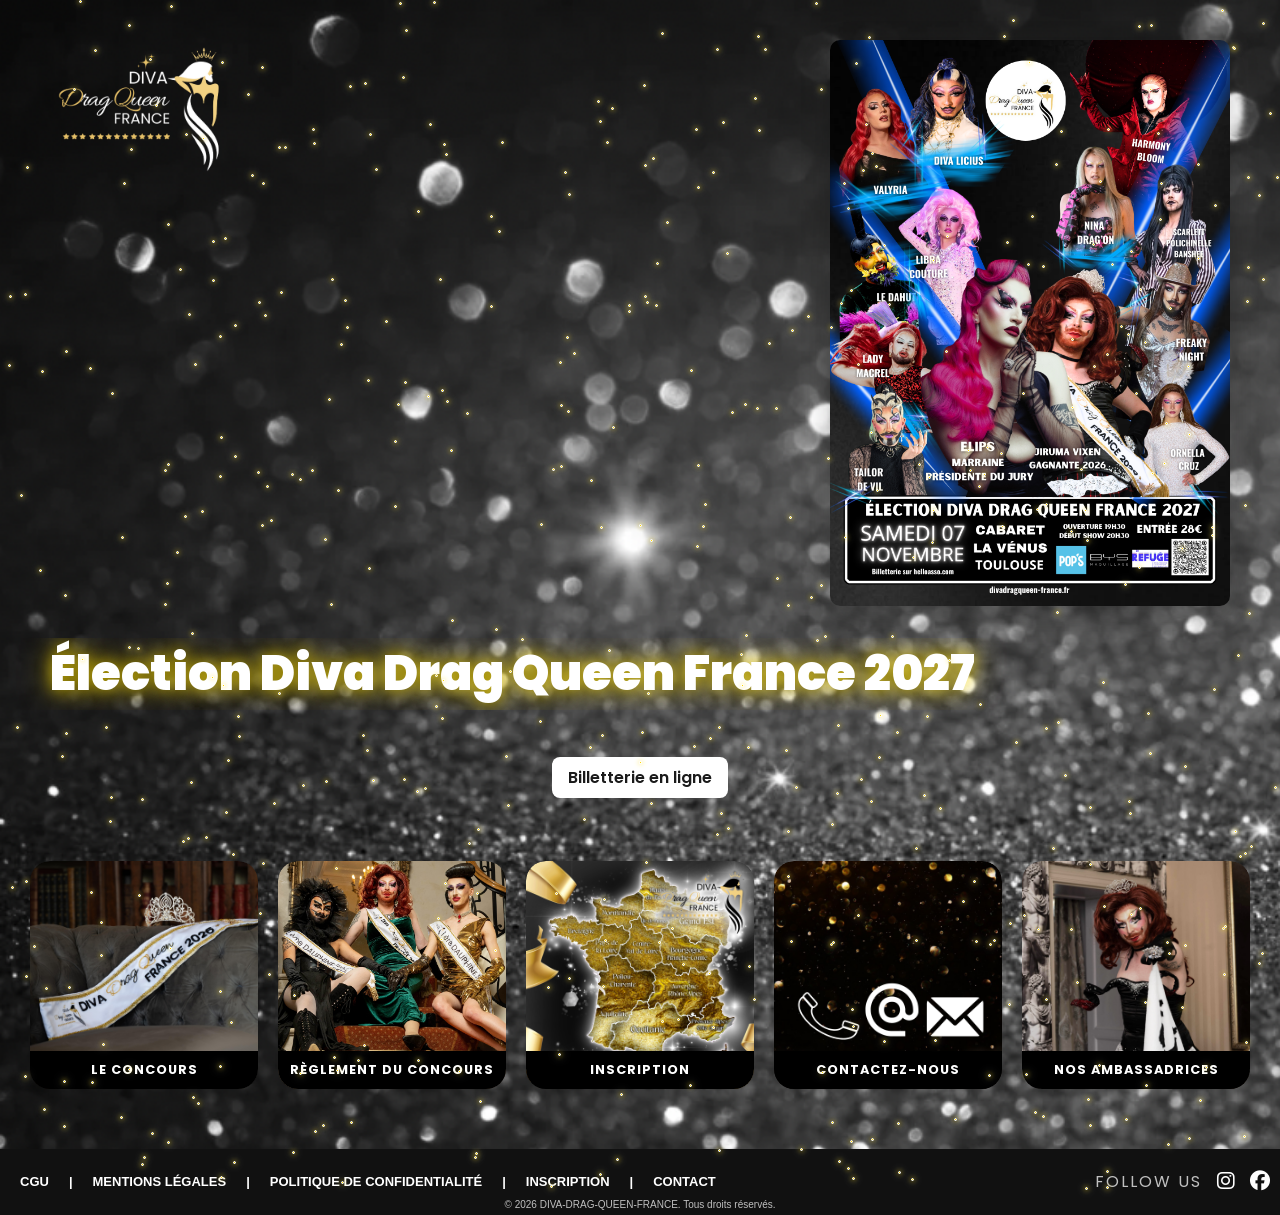
<file: index.html>
<!DOCTYPE html>
<html lang="fr">

<head>
    <meta charset="UTF-8">
    <meta name="viewport" content="width=device-width, initial-scale=1.0">
    <title>DIVA DRAG QUEEN FRANCE | Concours, Inscription, Contact...</title>
    <link rel="shortcut icon" type="image/png" href="./srv/logo/1.png" />
    <link href="https://fonts.googleapis.com/css2?family=Allura&display=swap" rel="stylesheet">
    <link href="https://fonts.googleapis.com/css2?family=Poppins:ital,wght@0,800;1,800&display=swap" rel="stylesheet">
    <link rel="stylesheet" href="./style.css">
    <link rel="stylesheet" href="https://cdnjs.cloudflare.com/ajax/libs/font-awesome/6.5.1/css/all.min.css">
</head>


<body>
    <!--
 b.             8          .8.              ,o888888o.        ,o888888o.               8 888888888o.      8 8888888888   `8.`888b           ,8'
888o.          8         .888.            8888     `88.   . 8888     `88.             8 8888    `^888.   8 8888          `8.`888b         ,8'
Y88888o.       8        :88888.        ,8 8888       `8. ,8 8888       `8b            8 8888        `88. 8 8888           `8.`888b       ,8'
.`Y888888o.    8       . `88888.       88 8888           88 8888        `8b           8 8888         `88 8 8888            `8.`888b     ,8'
8o. `Y888888o. 8      .8. `88888.      88 8888           88 8888         88           8 8888          88 8 888888888888     `8.`888b   ,8'
8`Y8o. `Y88888o8     .8`8. `88888.     88 8888           88 8888         88           8 8888          88 8 8888              `8.`888b ,8'
8   `Y8o. `Y8888    .8' `8. `88888.    88 8888           88 8888        ,8P           8 8888         ,88 8 8888               `8.`888b8'
8      `Y8o. `Y8   .8'   `8. `88888.   `8 8888       .8' `8 8888       ,8P            8 8888        ,88' 8 8888                `8.`888'
8         `Y8o.`  .888888888. `88888.     8888     ,88'   ` 8888     ,88'             8 8888    ,o88P'   8 8888                 `8.`8'
8            `Yo .8'       `8. `88888.     `8888888P'        `8888888P'               8 888888888P'      8 888888888888          `8.`

                                                                 Powered by 🅽🅰🅲🅾 🅳🅴🆅 ✨
-->
    <div class="background" id="bg-effect">
        <div class="home-logo">
            <img id="home-logo-01" src="./srv/logo/11.png" alt="diva-drag-queen-france">
            <div class="link-affiche official-poster-wrapper">
                <img id="home-affiche" class="home-affiche-image"
                    src="./srv/affiche-diva-drag-queen-france-2027.png"
                    alt="Affiche officielle de l'Élection Diva Drag Queen France 2027">
            </div>
        </div>
        <h1>Élection Diva Drag Queen France 2027</h1>
        <div class="home-event-details">
            <!-- <p>Samedi 7 novembre 2026 · Cabaret La Vénus, Toulouse</p>
            <p>Ouverture : 19h30 · Début du show : 20h30 · Tarif : 20 €</p> -->
            <a class="billet-bouton"
                href="https://www.helloasso.com/associations/diva-drag-queen-france/evenements/election-diva-drag-queen-france-2017"
                target="_blank" rel="noopener noreferrer">Billetterie en ligne</a>
        </div>
        <div class="menu">

            <div class="sub-menu-01" data-text="LE CONCOURS">
                <a href="./pages/elections.html">
                    <img src="./srv/m-elections-2.jpg" alt="">
                </a>
            </div>
            <div class="sub-menu-01" data-text="RÈGLEMENT DU CONCOURS">
                <a href="./pages/coucours.html">
                    <img src="./srv/m-concours-2.jpg" alt="">
                </a>
            </div>
            <div class="sub-menu-01" data-text="INSCRIPTION">
                <a href="./pages/inscriptions.html">
                    <img src="./srv/m-inscription-2.jpeg" alt="">
                </a>
            </div>
            <div class="sub-menu-01" data-text="CONTACTEZ-NOUS">
                <a href="./pages/contact.html">
                    <img src="./srv/m-contact-2.png" alt="">
                </a>
            </div>
            <div class="sub-menu-01" data-text="NOS AMBASSADRICES">
                <a href="./pages/ambassadrices.html">
                    <img src="./srv/m-ambassadrices-2.jpg" alt="">
                </a>
            </div>
        </div>
        <footer>
            <div class="footer-container">
                <div class="footer-links">
                    <a href="./pages/infos.html#cgu" class="footer-link">CGU</a>
                    <div class="responsive-footer">|</div>
                    <a href="./pages/infos.html#mentions-legales" class="footer-link">MENTIONS LÉGALES</a>
                    <div class="responsive-footer">|</div>
                    <a href="./pages/infos.html#politique-confidentialite" class="footer-link">POLITIQUE DE
                        CONFIDENTIALITÉ</a>
                    <div class="responsive-footer">|</div>
                    <a href="./pages/inscriptions.html" class="footer-link">INSCRIPTION</a>
                    <div class="responsive-footer">|</div>
                    <a href="./pages/contact.html" class="footer-link">CONTACT</a>
                </div>
                <div class="footer-social">
                    <span class="follow-us">FOLLOW US</span>
                    <a href="https://www.instagram.com/divadragqueenfranceofficiel?igsh=b3A2aWt0Zmlwb2pk" target="blank"
                        class="social-icon"><i class="fab fa-instagram"></i></a>
                    <a href="https://www.facebook.com/profile.php?id=61575319885004" target="blank"
                        class="social-icon"><i class="fab fa-facebook"></i></a>
                </div>
            </div>
            <div class="footer-copyright">
                © 2026 DIVA-DRAG-QUEEN-FRANCE. Tous droits réservés.
            </div>
        </footer>
    </div>

</body>

<script src="demo.js"></script>

</html>
</file>
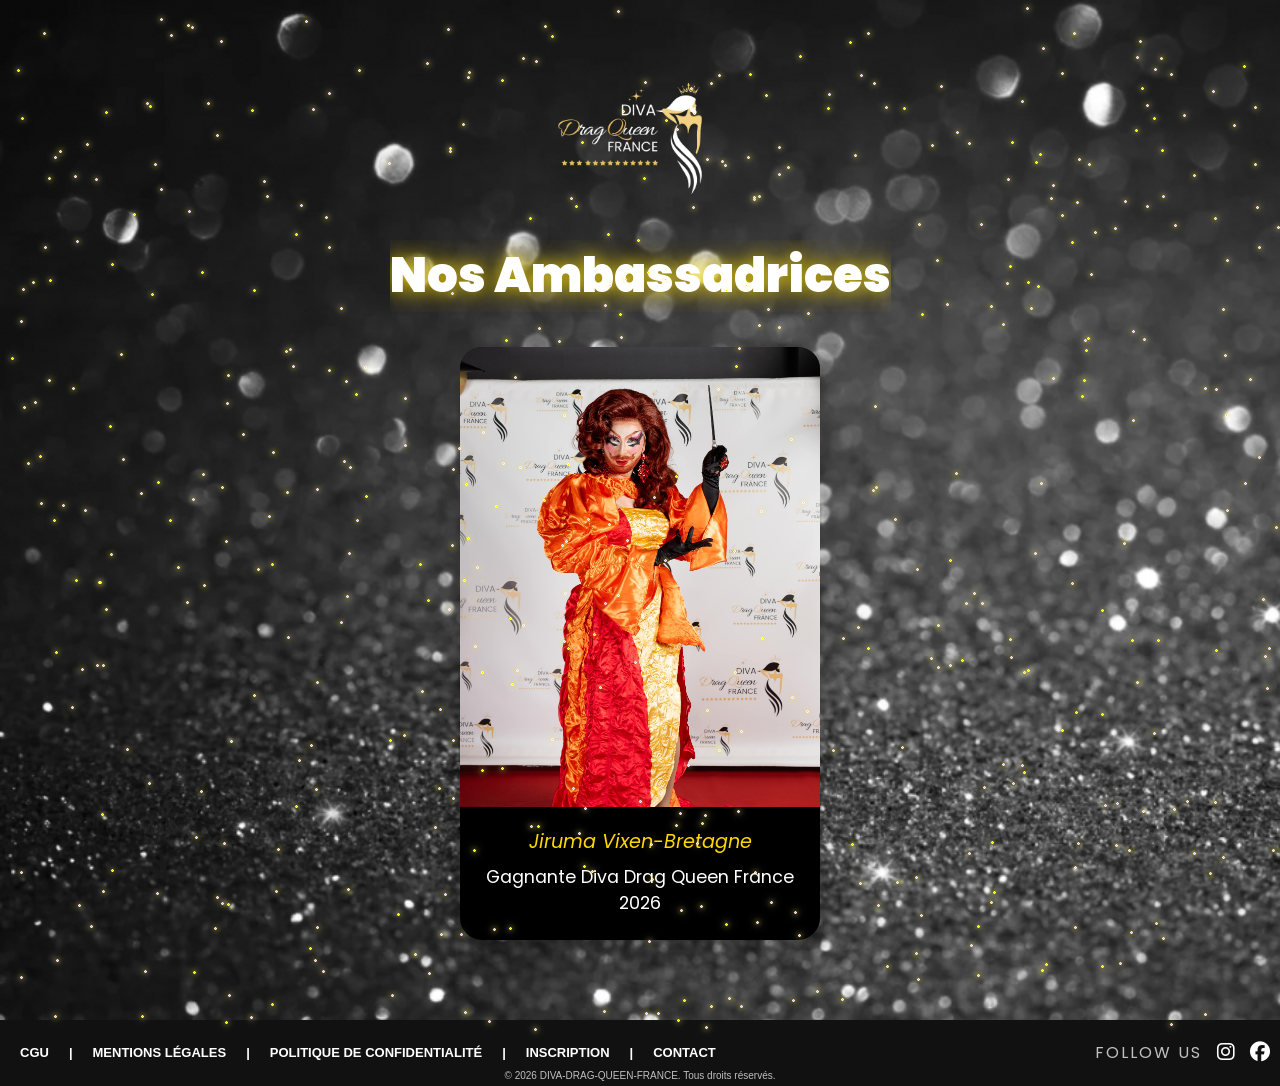
<file: pages/ambassadrices.html>
<!DOCTYPE html>
<html lang="fr">

<head>
    <meta charset="UTF-8">
    <meta name="viewport" content="width=device-width, initial-scale=1.0">
    <title>DIVA DRAG QUEEN FRANCE | Nos Ambassadrices</title>
    <link rel="shortcut icon" type="image/png" href="../srv/logo/1.png" />
    <link rel="stylesheet" href="../style.css">
    <link href="https://fonts.googleapis.com/css2?family=Poppins:ital,wght@0,800;1,800&display=swap" rel="stylesheet">
    <link href="https://fonts.googleapis.com/css2?family=Allura&display=swap" rel="stylesheet">
    <link rel="stylesheet" href="https://cdnjs.cloudflare.com/ajax/libs/font-awesome/6.5.1/css/all.min.css">
</head>

<body>
       <!--
 b.             8          .8.              ,o888888o.        ,o888888o.               8 888888888o.      8 8888888888   `8.`888b           ,8'
888o.          8         .888.            8888     `88.   . 8888     `88.             8 8888    `^888.   8 8888          `8.`888b         ,8'
Y88888o.       8        :88888.        ,8 8888       `8. ,8 8888       `8b            8 8888        `88. 8 8888           `8.`888b       ,8'
.`Y888888o.    8       . `88888.       88 8888           88 8888        `8b           8 8888         `88 8 8888            `8.`888b     ,8'
8o. `Y888888o. 8      .8. `88888.      88 8888           88 8888         88           8 8888          88 8 888888888888     `8.`888b   ,8'
8`Y8o. `Y88888o8     .8`8. `88888.     88 8888           88 8888         88           8 8888          88 8 8888              `8.`888b ,8'
8   `Y8o. `Y8888    .8' `8. `88888.    88 8888           88 8888        ,8P           8 8888         ,88 8 8888               `8.`888b8'
8      `Y8o. `Y8   .8'   `8. `88888.   `8 8888       .8' `8 8888       ,8P            8 8888        ,88' 8 8888                `8.`888'
8         `Y8o.`  .888888888. `88888.     8888     ,88'   ` 8888     ,88'             8 8888    ,o88P'   8 8888                 `8.`8'
8            `Yo .8'       `8. `88888.     `8888888P'        `8888888P'               8 888888888P'      8 888888888888          `8.`

                                                                 Powered by 🅽🅰🅲🅾 🅳🅴🆅 ✨
-->  
    <div class="background" id="bg-effect">

        <div class="ambassadrices-page">
            <a href="../index.html" class="ambassadrices-logo-link">
                <img class="ambassadrices-logo" src="../srv/logo/11.png" alt="Diva Drag Queen France">
            </a>

            <h1 class="ambassadrices-title">Nos Ambassadrices</h1>

            <div class="ambassadrices-container">
                <div class="ambassadrice-card">
                    <div class="ambassadrice-photo-wrapper">
                        <img src="../srv/ambassadrice-01.jpg" alt="Jiruma Vixen-Bretagne" class="ambassadrice-photo">
                    </div>

                    <div class="ambassadrice-caption">
                        <p class="ambassadrice-name">Jiruma Vixen-Bretagne</p>
                        <p class="ambassadrice-title-text">Gagnante Diva Drag Queen France 2026</p>
                    </div>
                </div>
            </div>
        </div>

        <footer>
            <div class="footer-container">
                <div class="footer-links">
                    <a href="./infos.html#cgu" class="footer-link">CGU</a>
                    <div class="responsive-footer">|</div>
                    <a href="./infos.html#mentions-legales" class="footer-link">MENTIONS LÉGALES</a>
                    <div class="responsive-footer">|</div>
                    <a href="./infos.html#politique-confidentialite" class="footer-link">POLITIQUE DE CONFIDENTIALITÉ</a>
                    <div class="responsive-footer">|</div>
                    <a href="./inscriptions.html" class="footer-link">INSCRIPTION</a>
                    <div class="responsive-footer">|</div>
                    <a href="./contact.html" class="footer-link">CONTACT</a>
                </div>
                <div class="footer-social">
                    <span class="follow-us">FOLLOW US</span>
                    <a href="https://www.instagram.com/divadragqueenfranceofficiel?igsh=b3A2aWt0Zmlwb2pk" target="blank" class="social-icon"><i class="fab fa-instagram"></i></a>
                    <a href="https://www.facebook.com/profile.php?id=61575319885004" target="blank" class="social-icon"><i class="fab fa-facebook"></i></a>
                </div>
            </div>
            <div class="footer-copyright">
                © 2026 DIVA-DRAG-QUEEN-FRANCE. Tous droits réservés.
            </div>
        </footer>
    </div>
</body>

<script src="../demo.js"></script>

</html>
</file>
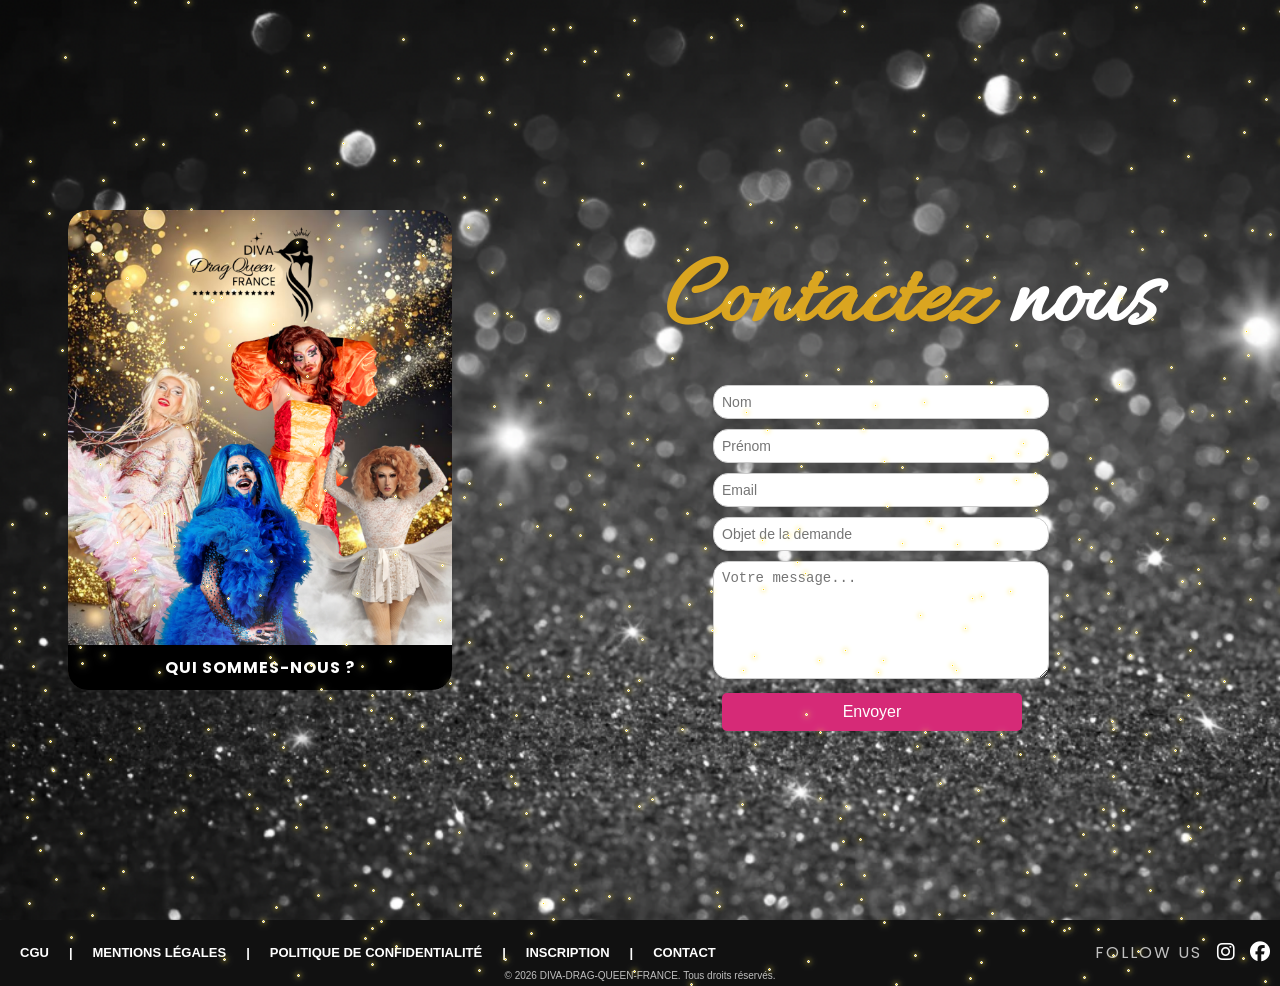
<file: pages/contact.html>
<!DOCTYPE html>
<html lang="fr">

<head>
    <meta charset="UTF-8">
    <meta name="viewport" content="width=device-width, initial-scale=1.0">
    <title>DIVA DRAG QUEEN FRANCE | Concours, Inscription, Contact...</title>
    <link rel="shortcut icon" type="image/png" href="../srv/logo/1.png" />
    <link rel="stylesheet" href="../style.css">
    <link rel="preconnect" href="https://fonts.googleapis.com">
    <link rel="preconnect" href="https://fonts.gstatic.com" crossorigin>
    <link href="https://fonts.googleapis.com/css2?family=Poppins:ital,wght@0,800;1,800&display=swap" rel="stylesheet">
    <link rel="stylesheet" href="https://cdnjs.cloudflare.com/ajax/libs/font-awesome/6.5.1/css/all.min.css">
    <link href="https://fonts.googleapis.com/css2?family=Allura&display=swap" rel="stylesheet">
</head>


<body>
        <!--
 b.             8          .8.              ,o888888o.        ,o888888o.               8 888888888o.      8 8888888888   `8.`888b           ,8'
888o.          8         .888.            8888     `88.   . 8888     `88.             8 8888    `^888.   8 8888          `8.`888b         ,8'
Y88888o.       8        :88888.        ,8 8888       `8. ,8 8888       `8b            8 8888        `88. 8 8888           `8.`888b       ,8'
.`Y888888o.    8       . `88888.       88 8888           88 8888        `8b           8 8888         `88 8 8888            `8.`888b     ,8'
8o. `Y888888o. 8      .8. `88888.      88 8888           88 8888         88           8 8888          88 8 888888888888     `8.`888b   ,8'
8`Y8o. `Y88888o8     .8`8. `88888.     88 8888           88 8888         88           8 8888          88 8 8888              `8.`888b ,8'
8   `Y8o. `Y8888    .8' `8. `88888.    88 8888           88 8888        ,8P           8 8888         ,88 8 8888               `8.`888b8'
8      `Y8o. `Y8   .8'   `8. `88888.   `8 8888       .8' `8 8888       ,8P            8 8888        ,88' 8 8888                `8.`888'
8         `Y8o.`  .888888888. `88888.     8888     ,88'   ` 8888     ,88'             8 8888    ,o88P'   8 8888                 `8.`8'
8            `Yo .8'       `8. `88888.     `8888888P'        `8888888P'               8 888888888P'      8 888888888888          `8.`

                                                                 Powered by 🅽🅰🅲🅾 🅳🅴🆅 ✨
-->
    <div class="background" id="bg-effect">
 

        <div class="page-inscription">


            <a href="../index.html" class="contact-image" data-text="QUI SOMMES-NOUS ?">
                <img src="../srv/banner-contact-2.png" alt="Photo d'illustration" >
                <!-- <a href="../index.html"><img src="../srv/logo/11.png" alt="Logo du site" class="logo"></a> -->
            </a>


            <div class="inscription-formulaire">
                <h3 class="inscription-titre">Contactez <strong style="color: white;">nous</strong></h3>

                <form name="Contact" class="contact-form" netlify-honeypot="bot-field" netlify>
                    <div class="form-group">
                        <input type="text" class="form-input" id="contact-nom" name="nom" placeholder="Nom" required>
                    </div>
                    <div class="form-group">
                        <input type="text" class="form-input" id="contact-prenom" name="prenom" placeholder="Prénom" required>
                    </div>
                    <div class="form-group">
                        <input type="email" class="form-input" id="contact-email" name="email" placeholder="Email" required>
                    </div>
                    <div class="form-group">
                        <input type="text" class="form-input" id="contact-objet" name="objet" placeholder="Objet de la demande" required>
                    </div>
                    <div class="form-group">
                        <textarea class="form-textarea" id="contact-message" name="message" placeholder="Votre message..." required></textarea>
                    </div>
                    <button type="submit" id="btn-envoyer" class="form-button">Envoyer</button>
                </form>

            </div>

        </div>

        <footer>
            <div class="footer-container">
                <div class="footer-links">
                    <a href="./infos.html#cgu" class="footer-link">CGU</a>
                    <div class="responsive-footer">|</div>
                    <a href="./infos.html#mentions-legales" class="footer-link">MENTIONS LÉGALES</a>
                    <div class="responsive-footer">|</div>
                    <a href="./infos.html#politique-confidentialite" class="footer-link">POLITIQUE DE CONFIDENTIALITÉ</a>
                    <div class="responsive-footer">|</div>
                    <a href="./inscriptions.html" class="footer-link">INSCRIPTION</a>
                    <div class="responsive-footer">|</div>
                    <a href="#" class="footer-link">CONTACT</a>
                </div>
                <div class="footer-social">
                    <span class="follow-us">FOLLOW US</span>
                    <a href="https://www.instagram.com/divadragqueenfranceofficiel?igsh=b3A2aWt0Zmlwb2pk" target="blank" class="social-icon"><i class="fab fa-instagram"></i></a>
                    <a href="https://www.facebook.com/profile.php?id=61575319885004" target="blank" class="social-icon"><i class="fab fa-facebook"></i></a>
                </div>
            </div>
            <div class="footer-copyright">
                © 2026 DIVA-DRAG-QUEEN-FRANCE. Tous droits réservés.
            </div>
        </footer>
    </div>

</body>

<script src="../demo.js"></script>

</html>
</file>
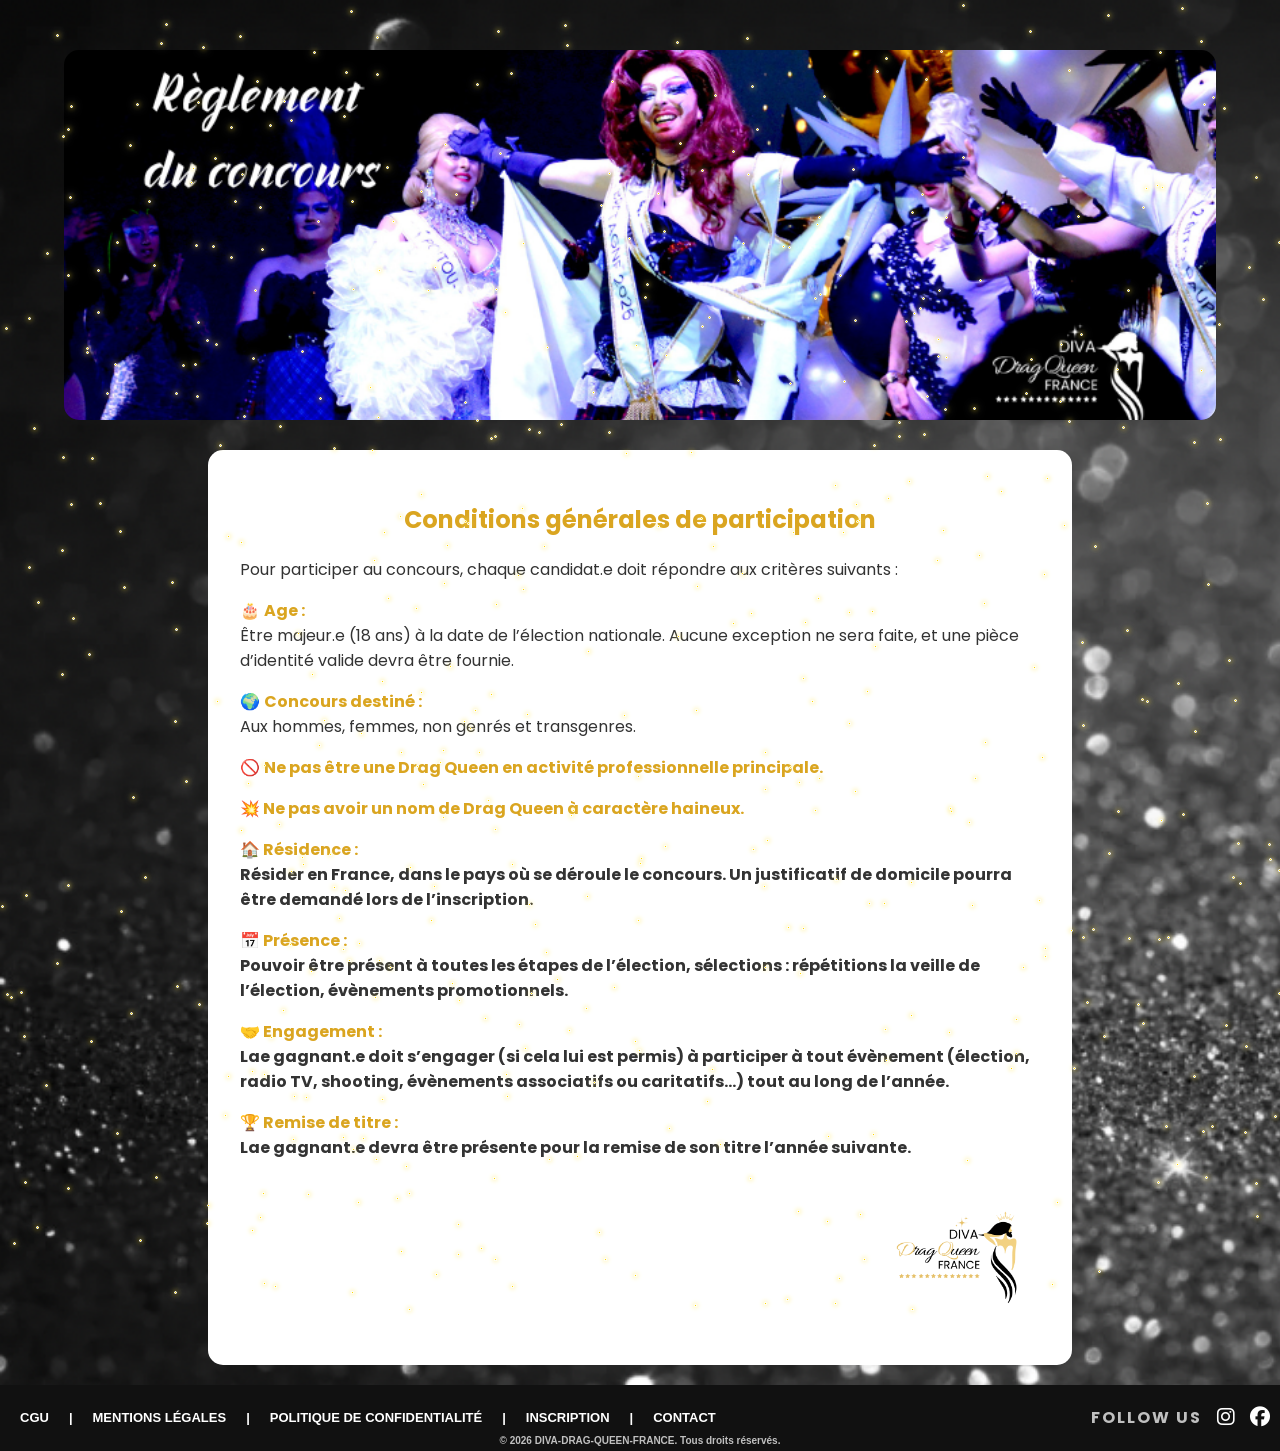
<file: pages/coucours.html>
<!DOCTYPE html>
<html lang="fr">

<head>
    <meta charset="UTF-8">
    <meta name="viewport" content="width=device-width, initial-scale=1.0">
    <title>DIVA DRAG QUEEN FRANCE | Concours, Inscription, Contact...</title>
    <link rel="shortcut icon" type="image/png" href="../srv/logo/1.png" />
    <link rel="stylesheet" href="../style.css">
    <link href="https://fonts.googleapis.com/css2?family=Poppins:ital,wght@0,800;1,800&display=swap" rel="stylesheet">
    <link rel="stylesheet" href="https://cdnjs.cloudflare.com/ajax/libs/font-awesome/6.5.1/css/all.min.css">
    <link href="https://fonts.googleapis.com/css2?family=Allura&display=swap" rel="stylesheet">

</head>
<body>
        <!--
 b.             8          .8.              ,o888888o.        ,o888888o.               8 888888888o.      8 8888888888   `8.`888b           ,8'
888o.          8         .888.            8888     `88.   . 8888     `88.             8 8888    `^888.   8 8888          `8.`888b         ,8'
Y88888o.       8        :88888.        ,8 8888       `8. ,8 8888       `8b            8 8888        `88. 8 8888           `8.`888b       ,8'
.`Y888888o.    8       . `88888.       88 8888           88 8888        `8b           8 8888         `88 8 8888            `8.`888b     ,8'
8o. `Y888888o. 8      .8. `88888.      88 8888           88 8888         88           8 8888          88 8 888888888888     `8.`888b   ,8'
8`Y8o. `Y88888o8     .8`8. `88888.     88 8888           88 8888         88           8 8888          88 8 8888              `8.`888b ,8'
8   `Y8o. `Y8888    .8' `8. `88888.    88 8888           88 8888        ,8P           8 8888         ,88 8 8888               `8.`888b8'
8      `Y8o. `Y8   .8'   `8. `88888.   `8 8888       .8' `8 8888       ,8P            8 8888        ,88' 8 8888                `8.`888'
8         `Y8o.`  .888888888. `88888.     8888     ,88'   ` 8888     ,88'             8 8888    ,o88P'   8 8888                 `8.`8'
8            `Yo .8'       `8. `88888.     `8888888P'        `8888888P'               8 888888888P'      8 888888888888          `8.`

                                                                 Powered by 🅽🅰🅲🅾 🅳🅴🆅 ✨
-->
    <div class="background" id="bg-effect">

        <div class="banner">
            <a href="../index.html" class="banner-image-02">
                <!-- <a href="../index.html">
                    <img id="home-logo-01-b" src="../srv/logo/11.png" alt="diva-drag-queen-france">
                </a>
                <img class="banner-text" src="../srv/text-banner-concours.png" alt=""> -->
            </a>
        </div>

        <div class="banner-mobile">
            <a href="../index.html" class="banner-image-mobile-02">
                <!-- <a href="../index.html">
                    <img id="home-logo-01-b-mobile" src="../srv/logo/11.png" alt="diva-drag-queen-france">
                </a>
                <img class="banner-text-mobile" src="../srv/text-banner-concours.png" alt=""> -->
            </a>
        </div>
        <div class="main-content">
            <h2 class="subtitle">Conditions générales de participation</h2>
            <p class="description">Pour participer au concours, chaque candidat.e doit répondre aux critères suivants :</p>
            <ul class="criteria-list">
                <li class="criteria-item">🎂 <strong>Age :</strong><br> Être majeur.e (18 ans) à la date de l’élection nationale. Aucune exception ne sera faite, et une pièce d’identité valide devra être fournie.</li>
                <li class="criteria-item">🌍 <strong>Concours destiné :</strong><br> Aux hommes, femmes, non genrés et transgenres.</li>
                <li class="criteria-item">🚫 <strong>Ne pas être une Drag Queen en activité professionnelle principale.</li>
                <li class="criteria-item">💥 <strong>Ne pas avoir un nom de Drag Queen à caractère haineux.</li>
                <li class="criteria-item">🏠 <strong>Résidence :</strong> <br>Résider en France, dans le pays où se déroule le concours. Un justificatif de domicile pourra être demandé lors de l’inscription.</li>
                <li class="criteria-item">📅 <strong>Présence :</strong><br> Pouvoir être présent à toutes les étapes de l’élection, sélections : répétitions la veille de l’élection, évènements promotionnels.</li>
                <li class="criteria-item">🤝 <strong>Engagement :</strong><br> Lae gagnant.e doit s’engager (si cela lui est permis) à participer à tout évènement (élection, radio TV, shooting, évènements associatifs ou caritatifs…) tout au long de l’année.</li>
                <li class="criteria-item">🏆 <strong>Remise de titre :</strong> <br>Lae gagnant.e devra être présente pour la remise de son titre l’année suivante.</li>
            </ul>

            <div class="logo-container-c-01">
                <img src="../srv/logo/10.png" alt="Logo du site" class="logo-c-01">
            </div>
        </div>
        <footer>
            <div class="footer-container">
                <div class="footer-links">
                    <a href="./infos.html#cgu" class="footer-link">CGU</a>
                    <div class="responsive-footer">|</div>
                    <a href="./infos.html#mentions-legales" class="footer-link">MENTIONS LÉGALES</a>
                    <div class="responsive-footer">|</div>
                    <a href="./infos.html#politique-confidentialite" class="footer-link">POLITIQUE DE CONFIDENTIALITÉ</a>
                    <div class="responsive-footer">|</div>
                    <a href="./inscriptions.html" class="footer-link">INSCRIPTION</a>
                    <div class="responsive-footer">|</div>
                    <a href="./contact.html" class="footer-link">CONTACT</a>
                </div>
                <div class="footer-social">
                    <span class="follow-us">FOLLOW US</span>
                    <a href="https://www.instagram.com/divadragqueenfranceofficiel?igsh=b3A2aWt0Zmlwb2pk" target="blank" class="social-icon"><i class="fab fa-instagram"></i></a>
                    <a href="https://www.facebook.com/profile.php?id=61575319885004" target="blank" class="social-icon"><i class="fab fa-facebook"></i></a>
                </div>
            </div>
            <div class="footer-copyright">
                © 2026 DIVA-DRAG-QUEEN-FRANCE. Tous droits réservés.
            </div>
        </footer>
    </div>

</body>

<script src="../demo.js"></script>

</html>
</file>
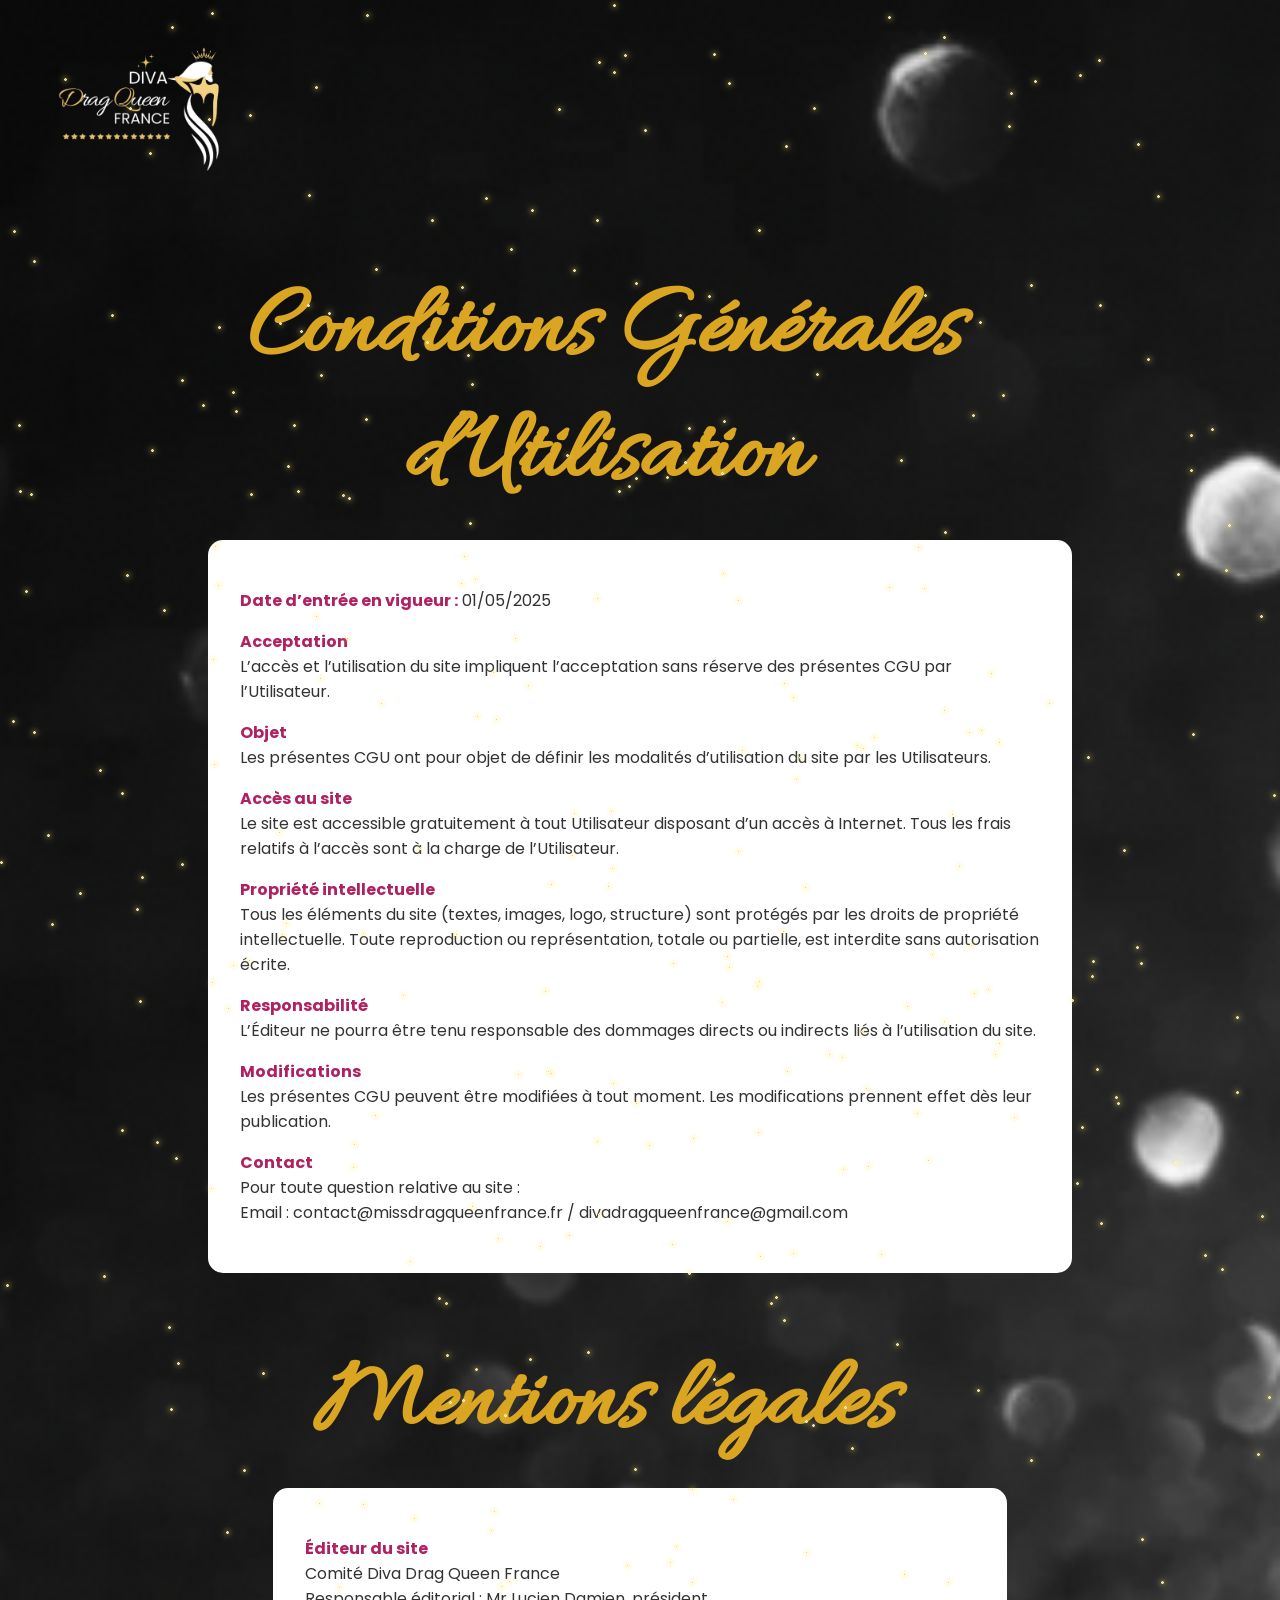
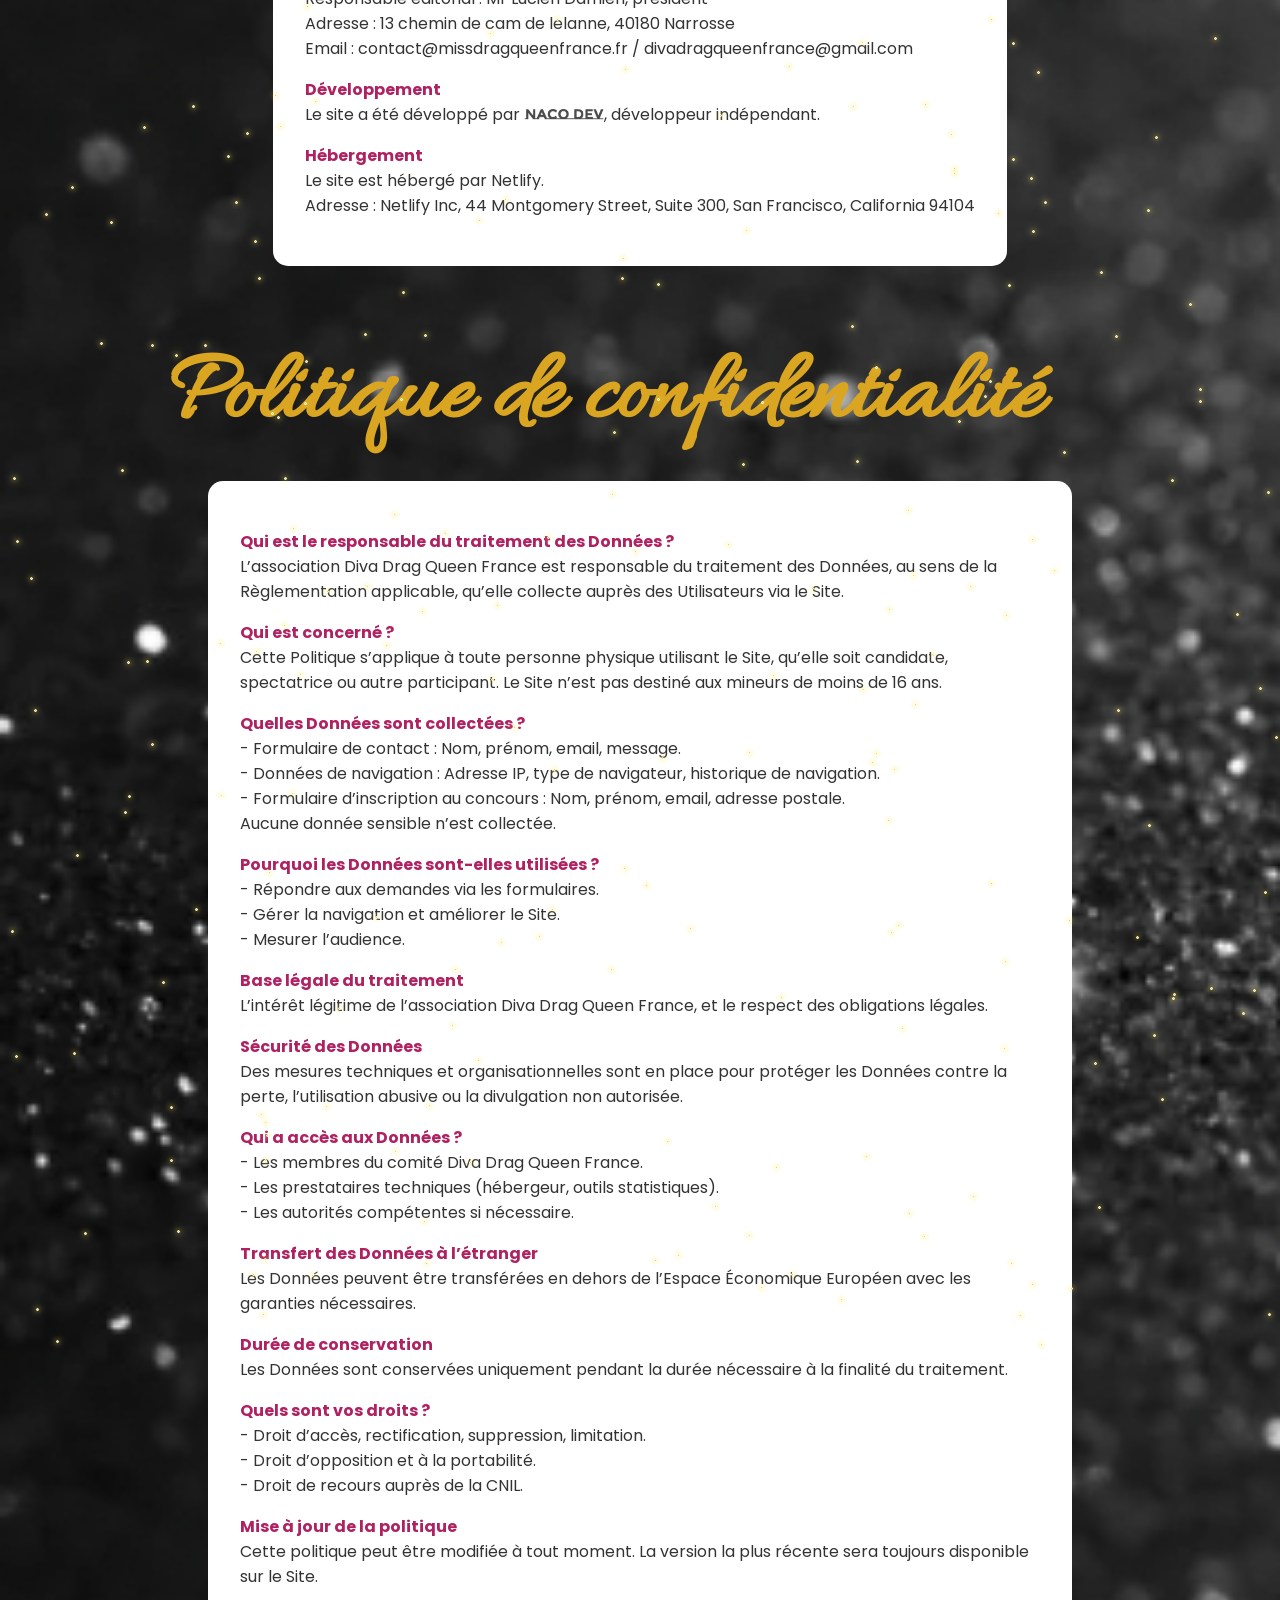
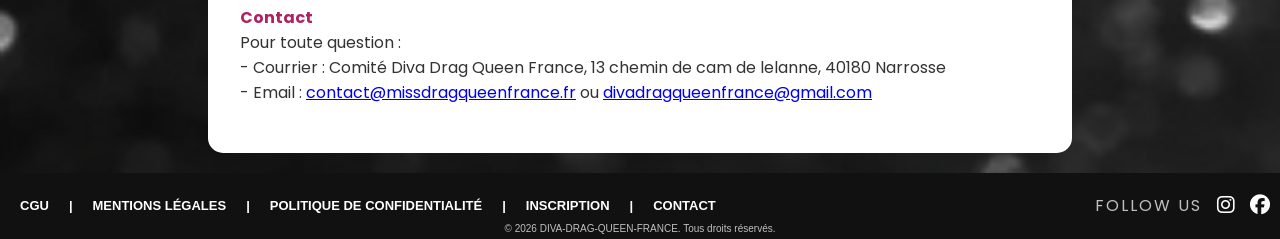
<file: pages/infos.html>
<!DOCTYPE html>
<html lang="fr">

<head>
    <meta charset="UTF-8">
    <meta name="viewport" content="width=device-width, initial-scale=1.0">
    <title>DIVA DRAG QUEEN FRANCE | Concours, Inscription, Contact...</title>
    <link rel="shortcut icon" type="image/png" href="../srv/logo/1.png" />
    <link rel="stylesheet" href="../style.css">
    <link rel="preconnect" href="https://fonts.googleapis.com">
    <link rel="preconnect" href="https://fonts.gstatic.com" crossorigin>
    <link href="https://fonts.googleapis.com/css2?family=Poppins:ital,wght@0,800;1,800&display=swap" rel="stylesheet">
    <link rel="stylesheet" href="https://cdnjs.cloudflare.com/ajax/libs/font-awesome/6.5.1/css/all.min.css">
    <link href="https://fonts.googleapis.com/css2?family=Allura&display=swap" rel="stylesheet">
</head>


<body>
        <!--
 b.             8          .8.              ,o888888o.        ,o888888o.               8 888888888o.      8 8888888888   `8.`888b           ,8'
888o.          8         .888.            8888     `88.   . 8888     `88.             8 8888    `^888.   8 8888          `8.`888b         ,8'
Y88888o.       8        :88888.        ,8 8888       `8. ,8 8888       `8b            8 8888        `88. 8 8888           `8.`888b       ,8'
.`Y888888o.    8       . `88888.       88 8888           88 8888        `8b           8 8888         `88 8 8888            `8.`888b     ,8'
8o. `Y888888o. 8      .8. `88888.      88 8888           88 8888         88           8 8888          88 8 888888888888     `8.`888b   ,8'
8`Y8o. `Y88888o8     .8`8. `88888.     88 8888           88 8888         88           8 8888          88 8 8888              `8.`888b ,8'
8   `Y8o. `Y8888    .8' `8. `88888.    88 8888           88 8888        ,8P           8 8888         ,88 8 8888               `8.`888b8'
8      `Y8o. `Y8   .8'   `8. `88888.   `8 8888       .8' `8 8888       ,8P            8 8888        ,88' 8 8888                `8.`888'
8         `Y8o.`  .888888888. `88888.     8888     ,88'   ` 8888     ,88'             8 8888    ,o88P'   8 8888                 `8.`8'
8            `Yo .8'       `8. `88888.     `8888888P'        `8888888P'               8 888888888P'      8 888888888888          `8.`

                                                                 Powered by 🅽🅰🅲🅾 🅳🅴🆅 ✨
-->
    <div class="background" id="bg-effect">

        <a href="../index.html">
            <div class="home-logo">
                <img id="home-logo-01" src="../srv/logo/11.png" alt="diva-drag-queen-france">
            </div>
        </a>
        <div class="info-container">
            <h3 id="cgu">Conditions Générales d’Utilisation</h3>
            <section class="main-content">

                <p><strong>Date d’entrée en vigueur :</strong> 01/05/2025</p>

                <p><strong>Acceptation</strong><br>
                    L’accès et l’utilisation du site impliquent l’acceptation sans réserve des présentes CGU par
                    l’Utilisateur.</p>

                <p><strong>Objet</strong><br>
                    Les présentes CGU ont pour objet de définir les modalités d’utilisation du site par les
                    Utilisateurs.
                </p>

                <p><strong>Accès au site</strong><br>
                    Le site est accessible gratuitement à tout Utilisateur disposant d’un accès à Internet. Tous les
                    frais
                    relatifs à l’accès sont à la charge de l’Utilisateur.</p>

                <p><strong>Propriété intellectuelle</strong><br>
                    Tous les éléments du site (textes, images, logo, structure) sont protégés par les droits de
                    propriété
                    intellectuelle. Toute reproduction ou représentation, totale ou partielle, est interdite sans
                    autorisation écrite.</p>

                <p><strong>Responsabilité</strong><br>
                    L’Éditeur ne pourra être tenu responsable des dommages directs ou indirects liés à l’utilisation du
                    site.</p>

                <p><strong>Modifications</strong><br>
                    Les présentes CGU peuvent être modifiées à tout moment. Les modifications prennent effet dès leur
                    publication.</p>

                <p><strong>Contact</strong><br>
                    Pour toute question relative au site :<br>
                    Email : contact@missdragqueenfrance.fr / divadragqueenfrance@gmail.com</p>
            </section>
            <h3 id="mentions-legales">Mentions légales</h3>
            <section class="main-content" >

                <p><strong>Éditeur du site</strong><br>
                    Comité Diva Drag Queen France<br>
                    Responsable éditorial : Mr Lucien Damien, président<br>
                    Adresse : 13 chemin de cam de lelanne, 40180 Narrosse<br>
                    Email : contact@missdragqueenfrance.fr / divadragqueenfrance@gmail.com</p>

                <p><strong>Développement</strong><br>
                    Le site a été développé par <a href="https://www.nacodev.com/" target="_blank"><img
                        src="../srv/logo/NacoDevlogo.png" alt="naco dev logo" class="logo-naco-dev"></a>, développeur indépendant.</p>

                <p><strong>Hébergement</strong><br>
                    Le site est hébergé par Netlify.<br>
                    Adresse : Netlify Inc, 44 Montgomery Street, Suite 300, San Francisco, California 94104</p>
            </section>
            <h3 id="politique-confidentialite">Politique de confidentialité</h3>
            <section class="main-content" >
                <p><strong>Qui est le responsable du traitement des Données ?</strong><br>
                    L’association Diva Drag Queen France est responsable du traitement des Données, au sens de la
                    Règlementation applicable, qu’elle collecte auprès des Utilisateurs via le Site.</p>

                <p><strong>Qui est concerné ?</strong><br>
                    Cette Politique s’applique à toute personne physique utilisant le Site, qu’elle soit candidate,
                    spectatrice ou autre participant. Le Site n’est pas destiné aux mineurs de moins de 16 ans.</p>

                <p><strong>Quelles Données sont collectées ?</strong><br>
                    - Formulaire de contact : Nom, prénom, email, message.<br>
                    - Données de navigation : Adresse IP, type de navigateur, historique de navigation.<br>
                    - Formulaire d’inscription au concours : Nom, prénom, email, adresse postale.<br>
                    Aucune donnée sensible n’est collectée.</p>

                <p><strong>Pourquoi les Données sont-elles utilisées ?</strong><br>
                    - Répondre aux demandes via les formulaires.<br>
                    - Gérer la navigation et améliorer le Site.<br>
                    - Mesurer l’audience.</p>

                <p><strong>Base légale du traitement</strong><br>
                    L’intérêt légitime de l’association Diva Drag Queen France, et le respect des obligations légales.
                </p>

                <p><strong>Sécurité des Données</strong><br>
                    Des mesures techniques et organisationnelles sont en place pour protéger les Données contre la
                    perte,
                    l’utilisation abusive ou la divulgation non autorisée.</p>

                <p><strong>Qui a accès aux Données ?</strong><br>
                    - Les membres du comité Diva Drag Queen France.<br>
                    - Les prestataires techniques (hébergeur, outils statistiques).<br>
                    - Les autorités compétentes si nécessaire.</p>

                <p><strong>Transfert des Données à l’étranger</strong><br>
                    Les Données peuvent être transférées en dehors de l’Espace Économique Européen avec les garanties
                    nécessaires.</p>

                <p><strong>Durée de conservation</strong><br>
                    Les Données sont conservées uniquement pendant la durée nécessaire à la finalité du traitement.</p>

                <p><strong>Quels sont vos droits ?</strong><br>
                    - Droit d’accès, rectification, suppression, limitation.<br>
                    - Droit d’opposition et à la portabilité.<br>
                    - Droit de recours auprès de la CNIL.</p>

                <p><strong>Mise à jour de la politique</strong><br>
                    Cette politique peut être modifiée à tout moment. La version la plus récente sera toujours
                    disponible
                    sur le Site.</p>

                <p><strong>Contact</strong><br>
                    Pour toute question :<br>
                    - Courrier : Comité Diva Drag Queen France, 13 chemin de cam de lelanne, 40180 Narrosse<br>
                    - Email : <a href="mailto:contact@missdragqueenfrance.fr">contact@missdragqueenfrance.fr</a> ou <a href="mailto:divadragqueenfrance@gmail.com">divadragqueenfrance@gmail.com</a></p>
            </section>
           
            
        </div>

        <footer>
            <div class="footer-container">
                <div class="footer-links">
                    <a href="#cgu" class="footer-link">CGU</a>
                    <div class="responsive-footer">|</div>
                    <a href="#mentions-legales" class="footer-link">MENTIONS LÉGALES</a>
                    <div class="responsive-footer">|</div>
                    <a href="#politique-confidentialite" class="footer-link">POLITIQUE DE CONFIDENTIALITÉ</a>
                    <div class="responsive-footer">|</div>
                    <a href="./inscriptions.html" class="footer-link">INSCRIPTION</a>
                    <div class="responsive-footer">|</div>
                    <a href="#" class="footer-link">CONTACT</a>
                </div>
                <div class="footer-social">
                    <span class="follow-us">FOLLOW US</span>
                    <a href="https://www.instagram.com/divadragqueenfranceofficiel?igsh=b3A2aWt0Zmlwb2pk" target="blank" class="social-icon"><i class="fab fa-instagram"></i></a>
                    <a href="https://www.facebook.com/profile.php?id=61575319885004" target="blank" class="social-icon"><i class="fab fa-facebook"></i></a>
                </div>
            </div>
            <div class="footer-copyright">
                © 2026 DIVA-DRAG-QUEEN-FRANCE. Tous droits réservés.
            </div>
        </footer>
    </div>

</body>

<script src="../demo.js"></script>

</html>
</file>
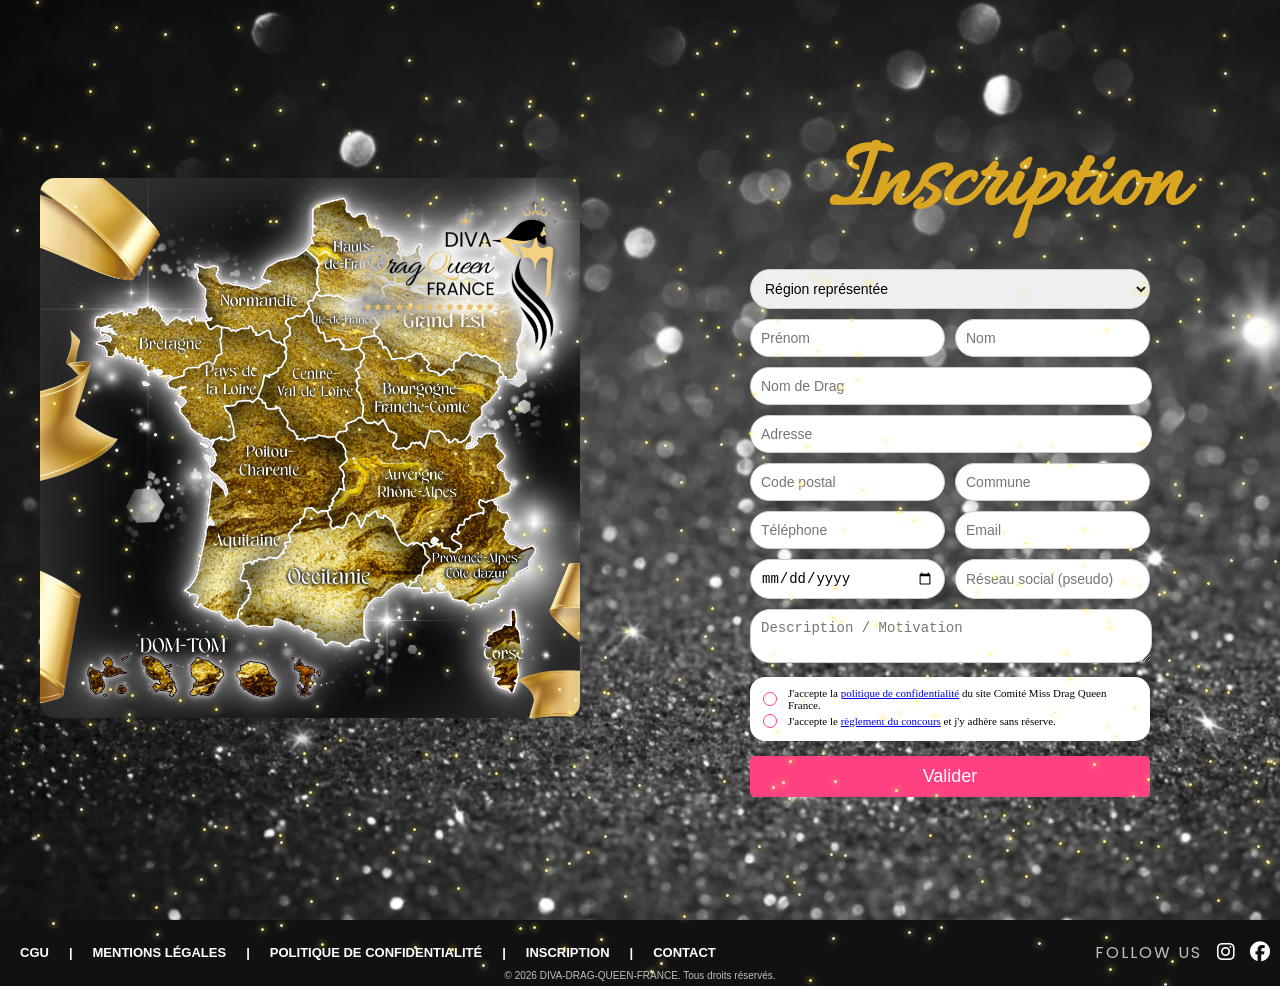
<file: pages/inscriptions.html>
<!DOCTYPE html>
<html lang="fr">

<head>
    <meta charset="UTF-8">
    <meta name="viewport" content="width=device-width, initial-scale=1.0">
    <title>DIVA DRAG QUEEN FRANCE | Concours, Inscription, Contact...</title>
    <link rel="shortcut icon" type="image/png" href="../srv/logo/1.png" />
    <link rel="stylesheet" href="../style.css">
    <link rel="preconnect" href="https://fonts.googleapis.com">
    <link rel="preconnect" href="https://fonts.gstatic.com" crossorigin>
    <link href="https://fonts.googleapis.com/css2?family=Poppins:ital,wght@0,800;1,800&display=swap" rel="stylesheet">
    <link rel="stylesheet" href="https://cdnjs.cloudflare.com/ajax/libs/font-awesome/6.5.1/css/all.min.css">
    <link href="https://fonts.googleapis.com/css2?family=Allura&display=swap" rel="stylesheet">
</head>


<body>
        <!--
 b.             8          .8.              ,o888888o.        ,o888888o.               8 888888888o.      8 8888888888   `8.`888b           ,8'
888o.          8         .888.            8888     `88.   . 8888     `88.             8 8888    `^888.   8 8888          `8.`888b         ,8'
Y88888o.       8        :88888.        ,8 8888       `8. ,8 8888       `8b            8 8888        `88. 8 8888           `8.`888b       ,8'
.`Y888888o.    8       . `88888.       88 8888           88 8888        `8b           8 8888         `88 8 8888            `8.`888b     ,8'
8o. `Y888888o. 8      .8. `88888.      88 8888           88 8888         88           8 8888          88 8 888888888888     `8.`888b   ,8'
8`Y8o. `Y88888o8     .8`8. `88888.     88 8888           88 8888         88           8 8888          88 8 8888              `8.`888b ,8'
8   `Y8o. `Y8888    .8' `8. `88888.    88 8888           88 8888        ,8P           8 8888         ,88 8 8888               `8.`888b8'
8      `Y8o. `Y8   .8'   `8. `88888.   `8 8888       .8' `8 8888       ,8P            8 8888        ,88' 8 8888                `8.`888'
8         `Y8o.`  .888888888. `88888.     8888     ,88'   ` 8888     ,88'             8 8888    ,o88P'   8 8888                 `8.`8'
8            `Yo .8'       `8. `88888.     `8888888P'        `8888888P'               8 888888888P'      8 888888888888          `8.`

                                                                 Powered by 🅽🅰🅲🅾 🅳🅴🆅 ✨
-->
    <div class="background" id="bg-effect">
        <!-- <div class="container-inscription">
            <div class="banner-image-inscription">

                <img src="../srv/banner-inscription.png" alt="">
                <a href="../index.html" style="margin-left: 20px;">
                    <img id="home-logo-01-b" src="../srv/logo/11.png" alt="diva-drag-queen-france">
                </a>
            </div>
            <div class="container-inscription-form">
                <h3>Inscription</h3>
                <div class="form-inscription-container">
                    <form action="#" method="POST">

                        
                        <select name="region" required>
                            <option value="" disabled selected>Région représentée</option>
                            <option value="Auvergne-Rhône-Alpes">Auvergne-Rhône-Alpes</option>
                            <option value="Bourgogne-Franche-Comté">Bourgogne-Franche-Comté</option>
                            <option value="Bretagne">Bretagne</option>
                            <option value="Centre-Val de Loire">Centre-Val de Loire</option>
                            <option value="Corse">Corse</option>
                            <option value="Grand Est">Grand Est</option>
                            <option value="Hauts-de-France">Hauts-de-France</option>
                            <option value="Île-de-France">Île-de-France</option>
                            <option value="Normandie">Normandie</option>
                            <option value="Nouvelle-Aquitaine">Nouvelle-Aquitaine</option>
                            <option value="Occitanie">Occitanie</option>
                            <option value="Pays de la Loire">Pays de la Loire</option>
                            <option value="Provence-Alpes-Côte d'Azur">Provence-Alpes-Côte d'Azur</option>
                            <option value="Outre-mer">Outre-mer</option>
                        </select>
            
                        <div class="row">
                            <input type="text" name="prenom" placeholder="Prénom" required>
                            <input type="text" name="nom" placeholder="Nom" required>
                        </div>
            
                        <input type="text" name="nom_drag" placeholder="Nom de Drag" required>
            
                        <input type="text" name="adresse" placeholder="Adresse" required>
            
                        <div class="row">
                            <input type="text" name="code_postal" placeholder="Code postal" required>
                            <input type="text" name="commune" placeholder="Commune" required>
                        </div>
 
                        <div class="row">
                            <input type="tel" name="telephone" placeholder="Téléphone" required>
                            <input type="email" name="email" placeholder="Email" required>
                        </div>
            
                        <div class="row">
                            <input type="date" name="date_naissance" required>
                            <input type="text" name="reseau_social" placeholder="Réseau social (pseudo)" required>
                        </div>
            
                        <textarea name="motivation" placeholder="Description / Motivation" required></textarea>
            
                        <label>
                            <input type="checkbox" name="confidentialite" required>
                            J'accepte la <a href="#">politique de confidentialité</a> du site Comité Miss Drag Queen France.
                        </label>
            
                        <label>
                            <input type="checkbox" name="reglement" required>
                            J'accepte le règlement du concours et j'y adhère sans réserve.
                        </label>
            
                       
                        <button type="submit">Valider</button>
            
                    </form>
                </div>
            </div>
        </div> -->

        <div class="page-inscription">


            <a href="../index.html" class="inscription-image">
                <img src="../srv/banner-inscription.jpeg" alt="Photo d'illustration">
                <!-- <a href="../index.html"><img src="../srv/logo/11.png" alt="Logo du site" class="logo"></a> -->
            </a>


            <div class="inscription-formulaire">
                <h3 class="inscription-titre">Inscription</h3>
                <form name="Inscription" class="form-inscription" method="POST" netlify-honeypot="bot-field" netlify>
                    <select name="region" class="input-region" required>
                        <option value="" disabled selected>Région représentée</option>
                        <option value="Auvergne-Rhône-Alpes">Auvergne-Rhône-Alpes</option>
                        <option value="Bourgogne-Franche-Comté">Bourgogne-Franche-Comté</option>
                        <option value="Bretagne">Bretagne</option>
                        <option value="Centre-Val de Loire">Centre-Val de Loire</option>
                        <option value="Grand Est">Grand Est</option>
                        <option value="Hauts-de-France">Hauts-de-France</option>
                        <option value="Île-de-France">Île-de-France</option>
                        <option value="Normandie">Normandie</option>
                        <option value="Nouvelle-Aquitaine">Nouvelle-Aquitaine</option>
                        <option value="Occitanie">Occitanie</option>
                        <option value="Pays de la Loire">Pays de la Loire</option>
                        <option value="Provence-Alpes-Côte d'Azur - Corse">Provence-Alpes-Côte d'Azur / Corse</option>
                        <option value="Réunion">Réunion</option>
                        <option value="Guadeloupe">Guadeloupe</option>
                        <option value="Martinique">Martinique</option>
                        <option value="Dom-Tom">Dom-Tom</option>
                    </select>
                    <div class="row">
                        <input type="text" name="prenom" class="input-prenom" placeholder="Prénom" required>
                        <input type="text" name="nom" class="input-nom" placeholder="Nom" required>
                    </div>
                    <div class="line">
                        <input type="text" name="nom_drag" class="input-nom-drag" placeholder="Nom de Drag" required>
                    </div>
                    <div class="line">
                        <input type="text" name="adresse" class="input-adresse" placeholder="Adresse" required>
                    </div>
                    <div class="row">
                        <input type="text" name="code_postal" class="input-code-postal" placeholder="Code postal"
                            required>
                        <input type="text" name="commune" class="input-commune" placeholder="Commune" required>
                    </div>
                    <div class="row">
                        <input type="tel" name="telephone" class="input-telephone" placeholder="Téléphone" required>
                        <input type="email" name="email" class="input-email" placeholder="Email" required>
                    </div>
                    <div class="row">
                        <input type="date" name="date_naissance" class="input-date-naissance" required>
                        <input type="text" name="reseau_social" class="input-reseau-social"
                            placeholder="Réseau social (pseudo)" required>
                    </div>
                    <div class="line">
                        <textarea name="motivation" class="input-motivation" placeholder="Description / Motivation"
                            required></textarea>
                    </div>
                    <div class="accept-inscription-container">
                        <label class="checkbox-label">
                            <input type="checkbox" name="confidentialite" required>
                            <div>
                                J'accepte la <a href="./infos.html#politique-confidentialite">politique de confidentialité</a> du site Comité Miss Drag Queen
                                France.
                            </div>
                        </label>
                        <label class="checkbox-label">
                            <input type="checkbox" name="reglement" required>
                            <div>
                                J'accepte le <a href="./coucours.html">règlement du concours</a> et j'y adhère sans réserve.
                            </div>
                        </label>
                    </div>
                    <button type="submit" class="btn-valider">Valider</button>
                </form>
            </div>
        </div>

        <footer>
            <div class="footer-container">
                <div class="footer-links">
                    <a href="./infos.html#cgu" class="footer-link">CGU</a>
                    <div class="responsive-footer">|</div>
                    <a href="./infos.html#mentions-legales" class="footer-link">MENTIONS LÉGALES</a>
                    <div class="responsive-footer">|</div>
                    <a href="./infos.html#politique-confidentialite" class="footer-link">POLITIQUE DE CONFIDENTIALITÉ</a>
                    <div class="responsive-footer">|</div>
                    <a href="#" class="footer-link">INSCRIPTION</a>
                    <div class="responsive-footer">|</div>
                    <a href="./contact.html" class="footer-link">CONTACT</a>
                </div>
                <div class="footer-social">
                    <span class="follow-us">FOLLOW US</span>
                    <a href="https://www.instagram.com/divadragqueenfranceofficiel?igsh=b3A2aWt0Zmlwb2pk" target="blank" class="social-icon"><i class="fab fa-instagram"></i></a>
                    <a href="https://www.facebook.com/profile.php?id=61575319885004" target="blank" class="social-icon"><i class="fab fa-facebook"></i></a>
                </div>
            </div>
            <div class="footer-copyright">
                © 2026 DIVA-DRAG-QUEEN-FRANCE. Tous droits réservés.
            </div>
        </footer>
    </div>

</body>

<script src="../demo.js"></script>

</html>
</file>
<file: style.css>
/* <!--
b.             8          .8.              ,o888888o.        ,o888888o.               8 888888888o.      8 8888888888   `8.`888b           ,8'
888o.          8         .888.            8888     `88.   . 8888     `88.             8 8888    `^888.   8 8888          `8.`888b         ,8'
Y88888o.       8        :88888.        ,8 8888       `8. ,8 8888       `8b            8 8888        `88. 8 8888           `8.`888b       ,8'
.`Y888888o.    8       . `88888.       88 8888           88 8888        `8b           8 8888         `88 8 8888            `8.`888b     ,8'
8o. `Y888888o. 8      .8. `88888.      88 8888           88 8888         88           8 8888          88 8 888888888888     `8.`888b   ,8'
8`Y8o. `Y88888o8     .8`8. `88888.     88 8888           88 8888         88           8 8888          88 8 8888              `8.`888b ,8'
8   `Y8o. `Y8888    .8' `8. `88888.    88 8888           88 8888        ,8P           8 8888         ,88 8 8888               `8.`888b8'
8      `Y8o. `Y8   .8'   `8. `88888.   `8 8888       .8' `8 8888       ,8P            8 8888        ,88' 8 8888                `8.`888'
8         `Y8o.`  .888888888. `88888.     8888     ,88'   ` 8888     ,88'             8 8888    ,o88P'   8 8888                 `8.`8'
8            `Yo .8'       `8. `88888.     `8888888P'        `8888888P'               8 888888888P'      8 888888888888          `8.`

                                                                Powered by 🅽🅰🅲🅾 🅳🅴🆅 ✨
--> */

html,
body {
    overflow-x: hidden;
    width: 100%;
}

body {
    margin: 0px;
    top: 0px;
    left: 0px;
}

.background {
    background-image: url("./srv/background-blk.png");
    background-size: cover;
    background-repeat: no-repeat;
    width: 100%;
    margin: 0;
    height: 100%;
}

.home-logo {
    margin: 0px;
    display: flex;
    justify-content: space-between;
    position: relative;
}

#home-logo-01 {
    width: 200px;
    height: 100%;
    margin-left: 50px;
}

#home-logo-02 {
    margin-top: 50px;
    margin-right: 30px;
    width: 600px;
    height: 100%;
    height: auto;
    position: relative;

}

#home-logo-03 {
    width: 90%;
}

.sparkle-glow {
    position: absolute;
    width: 3px;
    height: 3px;
    background: radial-gradient(circle, gold, white, transparent);
    border-radius: 50%;
    box-shadow: 0 0 5px gold, 0 0 10px white;
    animation: sparkleGlow 1.5s infinite alternate ease-in-out;
}


/* Start page election */

#home-logo-01-b {
    height: 25%;
    position: absolute;
    left: 7%;
    top: 45px;
}

#home-affiche {
    width: 400px;
    height: auto;
    margin-top: 40px;
    margin-right: 50px;
    border-radius: 10px;
    box-shadow: 0 10px 30px rgba(0, 0, 0, 0.2);
}

.link-affiche {
    display: flex;
    justify-content: center;
    align-items: center;
}

.official-poster-wrapper {
    display: flex;
    align-items: center;
    justify-content: center;
}

.home-affiche-image {
    width: 100%;
    max-width: 400px;
    height: auto;
    object-fit: contain;
    border-radius: 12px;
    display: block;
}

.home-event-details {
    margin: 0 auto;
    padding: 0 20px 15px;
    color: white;
    text-align: center;
    font-family: 'Poppins', sans-serif;
}

.home-event-details p {
    margin: 5px 0;
}

.home-event-details .billet-bouton {
    margin: 15px 0 0;
}

.banner {
    position: relative;
    width: 100%;
    height: 450px;
    display: flex;
    justify-content: center;
    overflow: hidden;
}

.banner-mobile {
    display: none;
}

.banner-image {
    width: 90%;
    height: auto;
    display: block;
    margin-top: 50px;
    border-radius: 15px;
    margin-bottom: 30px;
    background-image: url(./srv/elections-2.png);
    background-size: cover;
    background-repeat: no-repeat;
    background-position: center center;
    transition: transform 0.3s ease-in-out;
    animation: neonGlowSilver 1.5s infinite alternate ease-in-out;
}

.banner-image-02 {
    width: 90%;
    height: auto;
    display: block;
    margin-top: 50px;
    border-radius: 15px;
    margin-bottom: 30px;
    background-image: url(./srv/banner-concours-2.png);
    background-size: cover;
    background-repeat: no-repeat;
    background-position: center center;
    transition: transform 0.3s ease-in-out;
    animation: neonGlowSilver 1.5s infinite alternate ease-in-out;
}

.banner-text {
    position: absolute;
    width: 50%;
    bottom: -80px;
    right: 7%;

}

#title-elections {
    margin-top: 0px;
}


/* End page election */

@keyframes sparkleGlow {
    0% {
        opacity: 0;
        transform: scale(0.5);
    }

    100% {
        opacity: 1;
        transform: scale(1.5);
    }
}

@keyframes lightSweep {
    0% {
        left: -100%;
    }

    50% {
        left: 100%;
    }

    100% {
        left: -100%;
        opacity: 0;
    }
}

h1 {
    padding-left: 50px;
    color: white;
    /* margin-top: -30px; */
    font-weight: 900;
    font-family: 'Poppins', sans-serif;
    font-size: 3rem;
    position: relative;
    overflow: hidden;
    text-shadow: 0px 0px 15px rgba(255, 223, 0, 0.6),
        0px 0px 30px rgba(255, 223, 0, 0.5);
}

h1::after {
    content: "";
    position: absolute;
    top: 0;
    left: -100%;
    width: 150%;
    height: 100%;
    background: linear-gradient(120deg, rgba(255, 255, 255, 0) 30%, rgba(255, 255, 255, 0.6) 50%, rgba(255, 255, 255, 0) 70%);
    animation: lightSweep 2.5s ease-in-out 1.2s forwards;
}

.menu {
    margin: 48px 30px 0px 30px;
    padding-bottom: 40px;
    display: grid;
    grid-template-columns: repeat(5, minmax(0, 1fr));
    gap: 20px;
}

.sub-menu {
    position: relative;
    overflow: hidden;
    border-radius: 20px;
    flex: 1 1 calc(25% - 15px);
    max-width: calc(25% - 15px);
    display: flex;
    justify-content: center;
    align-items: center;
    transition: transform 0.3s ease-in-out;
    cursor: pointer;
}

.sub-menu-01 {
    position: relative;
    overflow: hidden;
    border-radius: 20px;
    width: 100%;
    max-width: none;
    display: flex;
    justify-content: center;
    align-items: center;
    transition: transform 0.3s ease-in-out;
    animation: neonGlowSilver 1.5s infinite alternate ease-in-out;
    cursor: pointer;
}

.sub-menu-01::after {
    content: attr(data-text);
    position: absolute;
    bottom: 0;
    left: 50%;
    transform: translateX(-50%);
    width: 100%;
    background: black;
    color: white;
    text-align: center;
    font-weight: bold;
    padding: 10px 0;
    letter-spacing: 1px;
    font-family: 'Poppins', sans-serif;
    font-size: clamp(0.75rem, 1vw, 1rem);
}

.sub-menu-01 img {
    width: 100%;
    height: auto;
    display: block;
    border-radius: 20px;
}

.sub-menu:hover {
    transform: scale(1.05);
}


.sub-menu-01:hover {
    transform: scale(1.05);
}

.card-inner {
    position: relative;
    width: 100%;
    height: 100%;
    transform-style: preserve-3d;
    transition: transform 0.8s ease;
}

.sub-menu.flipped .card-inner {
    transform: rotateY(180deg);
}

.card-front,
.card-back {
    width: 100%;
    backface-visibility: hidden;
    border-radius: 15px;
    overflow: visible;
    box-shadow: 0 10px 30px rgba(0, 0, 0, 0.2);
    display: flex;
    flex-direction: column;
    justify-content: center;
    align-items: center;
    background-color: white;
}

.card-back>p {
    margin: 0px 12px;
}

.card-front {
    background: #000;
    color: white;
}

.card-front img {
    width: 100%;
    height: auto;
    object-fit: cover;
}

.card-front span {
    padding: 10px;
    font-weight: bold;
    font-family: 'Poppins', sans-serif;
}

.card-back {
    position: absolute;
    inset: 0;
    width: 100%;
    height: 100%;
    background: linear-gradient(135deg, #1a1a1a, #333);
    color: gold;
    transform: rotateY(180deg);
    text-align: center;
    padding: 5px;
    font-family: 'Poppins', sans-serif;
    font-size: smaller;

    display: flex;
    flex-direction: column;
    align-items: center;
}

.card-back>p {
    margin: 4px 12px 0;
}

.partners-area {
    flex: 1;
    width: 100%;
    display: flex;
    align-items: center;
    justify-content: center;
}

.partners-grid {
    /* margin: 20px; */
    display: flex;
    flex-wrap: wrap;
    justify-content: center;
    gap: 8px 12px;


    box-sizing: border-box;
}

.partner-item {
    flex: 0 0 calc(50% - 70px);
    display: flex;
    align-items: center;
    justify-content: center;
}

.partner-logo {
    width: 60px;
    height: 60px;
    object-fit: contain;
    border-radius: 10px;
}

.billet-bouton {
    margin: 30px;
    display: inline-block;
    background-color: white;
    color: #1a1a1a;
    text-decoration: none;
    padding: 8px 16px;
    border-radius: 8px;
    font-weight: 600;
    transition: background-color 0.2s;
}

.billet-bouton:hover {
    background-color: #f11ef8;
    color: gold;
}

.map-bouton {
    margin: 10px 0 0;
    padding: 7px 12px;
}

.candidate-list {
    list-style: none;
    padding: 0;
    margin: 0;
    display: grid;
    gap: 8px;
    margin-top: 10px;
}

.candidate-list li {
    display: flex;
    justify-content: center;
}

.candidate-link {
    background: transparent;
    border: 1px solid white;
    color: white;
    padding: 4px 10px;
    border-radius: 5px;
    font-weight: 600;
    cursor: pointer;
    font-size: small;
}

.candidate-link:hover {
    filter: brightness(1.1);
    color: #f11ef8;
    border: 1px solid #f11ef8;
}

/* Modal */
.candidate-modal {
    position: fixed;
    inset: 0;
    display: none;
}

.candidate-modal.is-open {
    display: block;
}

.candidate-modal__backdrop {
    position: absolute;
    inset: 0;
    background: rgba(0, 0, 0, 0.6);
}

.candidate-modal__dialog {
    position: absolute;
    inset: 0;
    margin: auto;
    width: min(90vw, 520px);
    justify-content: center;
    border-radius: 16px;
    padding: 12px;
    display: flex;
    flex-direction: column;
    gap: 8px;
    align-items: center;
}

.candidate-modal__img {
    width: 100%;
    height: auto;
    object-fit: contain;
    border-radius: 12px;
}

.candidate-modal__close {
    align-self: flex-end;
    top: 16px;
    right: 16px;
    background: transparent;
    color: rgb(255, 0, 157);
    border: none;
    font-size: 28px;
    line-height: 1;
    cursor: pointer;
    transition: transform 500ms ease;
}

.candidate-modal__close:hover {
    transform: rotate(360deg);
    color: gold;
}

@keyframes neonGlowSilver {
    0% {
        box-shadow: 0 0 4px silver, 0 0 10px silver, 0 0 15px silver;
    }

    50% {
        box-shadow: 0 0 6px #c0c0c0, 0 0 15px #c0c0c0, 0 0 20px #c0c0c0;
    }

    100% {
        box-shadow: 0 0 4px silver, 0 0 10px silver, 0 0 15px silver;
    }
}

footer {
    background: #111;
    color: white;
    padding: 20px 0px 5px 0px;
    margin-top: 20px;
    text-align: center;
}

.footer-container {
    display: flex;
    justify-content: space-between;
    align-items: center;
    padding: 0 20px;
    width: 100%;
}

.footer-links {
    display: flex;
    justify-content: center;
    gap: 20px;
    position: relative;
    font-family: 'Arial', sans-serif;
    font-size: small;
    font-weight: bold;
}

.footer-link {
    color: white;
    text-decoration: none;
    transition: 0.3s;
    display: flex;
    justify-content: center;
}

.footer-link:hover {
    color: #c0c0c0;
}

.footer-social {
    display: flex;
    align-items: center;
    gap: 15px;
    margin-right: 30px;
}

.follow-us {
    font-family: 'Poppins', sans-serif;
    cursor: default;
    letter-spacing: 2px;
    color: #c0c0c0;
}

.social-icon {
    color: white;
    font-size: 20px;
    transition: 0.3s;
}

.social-icon:hover {
    color: #c0c0c0;
    transform: scale(1.1);
}

.footer-copyright {
    font-size: x-small;
    margin-top: 5px;
    color: #c0c0c0;
    font-family: 'Arial', sans-serif;
    cursor: default;
}

.main-content {
    border-radius: 15px;
    padding: 2rem;
    background-color: #fff;
    max-width: 800px;
    margin: 0 auto;
    transition: transform 0.3s ease-in-out;
    animation: neonGlowSilver 1.5s infinite alternate ease-in-out;
    font-family: 'Poppins', sans-serif;
    color: #333;
}

.subtitle {
    text-align: center;
    color: goldenrod;
}

.description {
    margin-bottom: 1rem;
}

.criteria-list {
    list-style-type: none;
    padding-left: 0;
}

.criteria-item {
    margin-bottom: 1rem;
}

.criteria-item>strong {
    color: goldenrod;
}

.logo-container-c-01 {
    text-align: right;
}

.logo-c-01 {
    max-width: 150px;
    height: auto;
}

.container-inscription {
    display: flex;
    justify-content: center;
}

.banner-image-inscription {
    width: 100%;
    margin: 20px 40px;
    border-radius: 15px;
    display: flex;
    justify-content: flex-start;
}

.banner-image-inscription>img {
    border-radius: 15px;
}

h3 {
    font-family: 'Allura', cursive;
    color: goldenrod;
    font-size: 100px;
    text-align: right;
    margin: 70px 70px 20px 0px;
    width: 100%;

}

.page-inscription {
    display: flex;
    height: 100vh;
    align-items: center;
    justify-content: center;
}

.inscription-image {
    width: 50%;
    position: relative;
    margin: 80px 40px;
    transition: transform 0.3s ease-in-out;
    animation: neonGlowSilver 1.5s infinite alternate ease-in-out;
    border-radius: 20px;
}

.inscription-image>img {
    width: 100%;
    height: 100%;
    object-fit: cover;
    border-radius: 15px;
}

.logo {
    position: absolute;
    top: 10px;
    left: 10px;
    width: 150px;
    height: auto;
}

.inscription-formulaire {
    width: 50%;
    display: flex;
    flex-direction: column;
    justify-content: center;
    align-items: center;
    padding: 20px;
    margin: 10px 40px;
}

.form-inscription {
    display: flex;
    flex-direction: column;
    width: 100%;
    max-width: 400px;
}

.form-inscription input,
.form-inscription select,
.form-inscription textarea {
    width: 100%;
    padding: 10px;
    border: 1px solid #ccc;
    border-radius: 20px;
    font-size: 14px;
    margin-bottom: 10px;
}

.row {
    display: flex;
    gap: 10px;
}

.row input {
    width: 50%;
}

.line {
    width: 95%;
}

.accept-inscription-container {
    background-color: white;
    padding: 10px;
    border-radius: 15px;
    font-size: 11px;
    margin-bottom: 15px;
}

.checkbox-label {
    display: flex;
    align-items: center;
    gap: 8px;
    cursor: pointer;
}

.checkbox-label input {
    appearance: none;
    width: 10px;
    height: 10px;
    border: 1px solid #ff4081;
    border-radius: 50%;
    display: flex;
    align-items: center;
    justify-content: center;
    position: relative;
    cursor: pointer;
    margin: 3px;
    padding: 6px;
    box-sizing: border-box;
}

.checkbox-label input:checked {
    background-color: #ff4081;
    border: 1px solid #ff4081;
}

.checkbox-label input:checked::before {
    content: "✔";
    color: white;
    font-size: 10px;
    font-weight: bold;
    position: absolute;
    top: 50%;
    left: 50%;
    transform: translate(-50%, -50%);
}

.btn-valider {
    background-color: #ff4081;
    color: white;
    font-size: 18px;
    padding: 10px;
    border: none;
    border-radius: 5px;
    cursor: pointer;
    width: 100%;
    margin-bottom: 50px;
}

.btn-valider:hover {
    background-color: #e60073;
}

.contact-form {
    display: flex;
    flex-direction: column;
    align-items: center;
    width: 100%;
    max-width: 300px;
    margin: auto;
}

.contact-form .form-input,
.contact-form .form-textarea {
    width: 100%;
    min-width: 300px;
    padding: 8px;
    border: 1px solid #ccc;
    border-radius: 15px;
    font-size: 14px;
    margin-bottom: 10px;
}

.contact-form .form-textarea {
    height: 100px;
    resize: vertical;
}

#btn-envoyer {
    width: 300px;
    padding: 10px;
    border: none;
    border-radius: 5px;
    background-color: #d62a77;
    color: white;
    font-size: 16px;
    cursor: pointer;
    transition: background 0.3s;
}

#btn-envoyer:hover {
    background-color: #b02161;
}

.contact-image {
    width: 30%;
    position: relative;
    margin: 40px 40px;
    position: relative;
    overflow: hidden;
    border-radius: 20px;
    display: flex;
    justify-content: center;
    align-items: center;
    transition: transform 0.3s ease-in-out;
    animation: neonGlowSilver 1.5s infinite alternate ease-in-out;
    cursor: pointer;
}

.contact-image>img {
    width: 100%;
    object-fit: cover;
    border-radius: 20px;
}

.contact-image::after {
    content: attr(data-text);
    position: absolute;
    bottom: 0;
    left: 50%;
    transform: translateX(-50%);
    width: 100%;
    background: black;
    color: white;
    text-align: center;
    font-weight: bold;
    padding: 10px 0;
    letter-spacing: 1px;
    font-family: 'Poppins', sans-serif;
}

.info-container {
    display: flex;
    flex-direction: column;
    align-items: center;
    justify-content: center;
}

.info-container>h3 {
    text-align: center;
    width: 80%;
}

section>p>strong {
    color: #b02161;
}

.logo-naco-dev {
    width: 80px;
}

@media screen and (max-width: 1024px) {
    .page-inscription {
        flex-direction: column;
        height: auto;
        align-items: center;
    }

    .btn-valider {
        margin-bottom: 0px;
    }

    .logo {
        width: 100px;
    }

    #btn-envoyer {
        width: 250px;
    }

    .contact-form .form-input,
    .contact-form .form-textarea {
        min-width: 250px;
    }

    .contact-image,
    .inscription-image,
    .inscription-formulaire {
        width: 80%;
        margin: 10px;
        padding-top: 0px;
    }

    .inscription-titre {
        text-align: center;
        font-size: 50px;
        margin-top: 0px;
    }

    .footer-container {
        flex-direction: column;
        gap: 10px;
    }

    .main-content {
        margin: 0px 20px;
        padding: 1rem;
    }

    .banner {
        display: none;
    }

    #home-logo-01-b-mobile {
        width: 100px;
        margin-left: 10px;
    }

    .banner-mobile {
        position: relative;
        width: 100%;
        height: 360px;
        display: flex;
        justify-content: center;
        overflow: hidden;
    }

    .banner-image-mobile {
        width: 87%;
        display: flex;
        align-items: flex-end;
        justify-content: space-between;
        margin-top: 30px;
        border-radius: 15px;
        margin-bottom: 30px;
        background-image: url(./srv/m-elections-2.jpg);
        background-size: cover;
        background-repeat: no-repeat;
        background-position: center center;
        transition: transform 0.3s ease-in-out;
        animation: neonGlowSilver 1.5s infinite alternate ease-in-out;
    }

    .banner-image-mobile-02 {
        width: 80%;
        display: flex;
        align-items: flex-end;
        justify-content: space-between;
        margin-top: 30px;
        border-radius: 15px;
        margin-bottom: 30px;
        background-image: url(./srv/banner-concours-2.png);
        background-size: cover;
        background-repeat: no-repeat;
        background-position: center center;
        transition: transform 0.3s ease-in-out;
        animation: neonGlowSilver 1.5s infinite alternate ease-in-out;
    }

    .banner-text-mobile {
        margin-right: 5px;
        width: 50%;
    }

    .sub-menu {
        flex: 1 1 100%;
        max-width: 100%;
    }

    .sub-menu-01 {
        flex: 1 1 100%;
        max-width: 100%;
    }

    .home-logo {
        justify-content: center;
        flex-direction: column;
        align-items: center;
    }

    #home-logo-01 {
        width: 85%;

    }

    #home-affiche {
        width: 85%;
        margin: 0px 20px 20px;
    }

    #home-logo-02 {
        display: none;
    }

    h1 {
        padding-left: 40px;
        font-size: 25px;
        margin-top: 0px;
        text-shadow: 0px 0px 5px rgba(255, 223, 0, 0.3), 0px 0px 15px rgba(255, 223, 0, 1);
    }

    .menu {
        gap: 40px;
        margin: 30px 50px 0px 50px;
        padding-bottom: 20px;
        grid-template-columns: 1fr;
    }

    .sub-menu:hover {
        transform: none;
    }

    .footer-links {
        font-size: x-small;
        margin-bottom: 10px;
        flex-direction: column;
        align-items: center;
    }

    .responsive-footer {
        display: none;
    }

    .footer-social {
        margin-bottom: 5px;
    }

    .info-container {
        margin: 0 20px;
    }

    .info-container h3 {
        font-size: xx-large;
        margin: 25px 0px
    }

    .candidate-link {
        font-size: x-small;
    }

}

/* Correction spécifique page Election */
.menu.election-menu {
    display: flex !important;
    flex-wrap: wrap;
    justify-content: center !important;
    align-items: center;
    gap: 40px;
    width: 100%;
    max-width: 1100px;
    margin: 48px auto 0 auto !important;
    padding: 0 30px 40px 30px;
    box-sizing: border-box;
}

.menu.election-menu .sub-menu {
    flex: 0 0 300px !important;
    width: 300px !important;
    max-width: 300px !important;
    height: 300px !important;
    min-height: 300px !important;
}

.menu.election-menu .card-inner {
    width: 100%;
    height: 100%;
}

.menu.election-menu .card-front,
.menu.election-menu .card-back {
    width: 100%;
    height: 100%;
    min-height: 300px;
}

.menu.election-menu .card-front {
    justify-content: flex-start;
}

.menu.election-menu .card-front img {
    width: 100%;
    height: 230px;
    object-fit: cover;
}

.menu.election-menu .card-front span {
    height: 70px;
    min-height: 70px;
    width: 100%;
    display: flex;
    align-items: center;
    justify-content: center;
    text-align: center;
    box-sizing: border-box;
}

@media screen and (max-width: 1024px) {
    .menu.election-menu {
        flex-direction: column;
        align-items: center;
        gap: 40px;
        max-width: 100%;
        margin: 30px auto 0 auto !important;
        padding: 0 30px 30px 30px;
    }

    .menu.election-menu .sub-menu {
        width: 100% !important;
        max-width: 420px !important;
        height: 320px !important;
    }
}

@media screen and (max-width: 1024px) {
    .menu.election-menu .sub-menu {
        width: 85% !important;
        max-width: 360px !important;
        height: 360px !important;
        min-height: 360px !important;
        margin: 0 auto;
    }

    .menu.election-menu .card-inner,
    .menu.election-menu .card-front,
    .menu.election-menu .card-back {
        height: 360px !important;
        min-height: 360px !important;
    }

    .menu.election-menu .card-front img {
        height: 280px !important;
        object-fit: cover;
    }

    .menu.election-menu .card-front span {
        height: 80px !important;
        min-height: 80px !important;
    }
}
/* Correction spécifique carte candidates */
.menu.election-menu .candidates-card .card-back {
    justify-content: flex-start;
    overflow: hidden;
    padding: 14px 10px;
    box-sizing: border-box;
}

.menu.election-menu .candidates-card .card-back > p {
    margin: 0 0 8px 0;
    font-size: 1rem;
}

.menu.election-menu .candidates-card .candidate-list {
    gap: 5px;
    margin-top: 0;
    width: 100%;
}

.menu.election-menu .candidates-card .candidate-link {
    font-size: 0.75rem;
    padding: 3px 8px;
    line-height: 1.1;
    max-width: 95%;
    overflow-wrap: anywhere;
}

.election-edition {
    width: 100%;
}

.edition-title {
    margin: 30px auto 0;
    padding: 0 20px;
    color: white;
    text-align: center;
    font-family: 'Poppins', sans-serif;
    font-size: 1.5rem;
}

.election-history {
    padding-top: 5px;
}

.menu.election-menu.history-menu {
    margin-top: 30px !important;
}

.menu.election-menu .candidate-list--current {
    grid-template-columns: repeat(2, minmax(0, 1fr));
    gap: 5px;
}

.menu.election-menu .candidate-list--current li,
.menu.election-menu .candidate-list--current .candidate-link {
    width: 100%;
}

.event-card-back,
.jury-card-back,
.winner-card-back {
    justify-content: center;
    gap: 10px;
}

.event-card-back p,
.jury-card-back p,
.winner-card-back p {
    color: white;
    line-height: 1.4;
}

.event-card-back p:first-child,
.jury-card-back p:first-child,
.winner-card-back p:first-child {
    color: gold;
}

.card-note {
    font-size: 0.75rem;
}

/* Ajustements limités à la page Élections 2027 */
.elections-page .venue-card .card-front img {
    object-position: center 45%;
}

.elections-page .jury-card .card-front img {
    object-position: center 30%;
}

.elections-page .jury-card-back .card-note {
    max-width: 250px;
    margin-top: 4px;
    color: white;
    font-style: italic;
    line-height: 1.45;
}

.elections-page .current-candidates-card .card-back {
    gap: 0;
}

.elections-page .current-candidates-card .candidate-list--current {
    flex: 1;
    min-height: 0;
    grid-template-columns: repeat(2, minmax(0, 1fr));
    grid-template-rows: repeat(6, minmax(0, 1fr));
    gap: 6px;
}

.elections-page .current-candidates-card .candidate-list--current li {
    min-width: 0;
    width: 100%;
}

.elections-page .current-candidates-card .candidate-list--current li:last-child {
    grid-column: 1 / -1;
    justify-self: center;
    width: calc(50% - 3px);
}

.elections-page .current-candidates-card .candidate-list--current .candidate-link {
    width: 100%;
    height: 100%;
    min-height: 0;
    padding: 4px 6px;
    display: flex;
    align-items: center;
    justify-content: center;
    text-align: center;
    white-space: normal;
    overflow-wrap: anywhere;
    font-size: 0.68rem;
    line-height: 1.15;
    box-sizing: border-box;
}

@media screen and (max-width: 1024px) {
    .edition-title {
        font-size: 1.15rem;
    }

    .home-event-details {
        font-size: 0.85rem;
    }

    #title-elections {
        padding: 0 20px;
        text-align: center;
        overflow-wrap: anywhere;
    }

    .menu.election-menu {
        padding: 0 15px 30px !important;
    }

    .menu.election-menu .sub-menu {
        flex: 0 1 100% !important;
        width: min(100%, 360px) !important;
        max-width: 360px !important;
    }
}

/* Page Nos Ambassadrices */
.ambassadrices-page {
    min-height: calc(100vh - 120px);
    padding: 40px 30px 60px;
    box-sizing: border-box;
    display: flex;
    flex-direction: column;
    align-items: center;
}

.ambassadrices-logo-link {
    display: inline-flex;
    justify-content: center;
    align-items: center;
    margin-bottom: 10px;
}

.ambassadrices-logo {
    width: 180px;
    height: auto;
    display: block;
}

.ambassadrices-title {
    padding-left: 0;
    margin: 10px 0 35px;
    text-align: center;
    font-size: 3rem;
}

.ambassadrices-container {
    width: 100%;
    display: flex;
    justify-content: center;
    align-items: center;
}

.ambassadrice-card {
    width: min(90vw, 360px);
    background: linear-gradient(135deg, rgba(15, 15, 15, 0.95), rgba(45, 45, 45, 0.92));
    border-radius: 22px;
    overflow: hidden;
    animation: neonGlowSilver 1.5s infinite alternate ease-in-out;
    box-shadow: 0 10px 30px rgba(0, 0, 0, 0.35);
}

.ambassadrice-photo-wrapper {
    width: 100%;
    background: black;
}

.ambassadrice-photo {
    width: 100%;
    height: 460px;
    object-fit: cover;
    display: block;
}

.ambassadrice-caption {
    background: black;
    padding: 20px 15px 24px;
    text-align: center;
    font-family: 'Poppins', sans-serif;
}

.ambassadrice-name {
    margin: 0 0 8px;
    color: gold;
    font-size: 1.2rem;
    font-style: italic;
}

.ambassadrice-title-text {
    margin: 0;
    color: white;
    font-size: 1.1rem;
}

@media screen and (max-width: 1024px) {
    .ambassadrices-page {
        padding: 25px 20px 40px;
    }

    .ambassadrices-logo {
        width: 140px;
    }

    .ambassadrices-title {
        font-size: 2rem;
        margin-bottom: 25px;
    }

    .ambassadrice-card {
        width: min(90vw, 340px);
    }

    .ambassadrice-photo {
        height: 420px;
    }

    .ambassadrice-name {
        font-size: 1rem;
    }

    .ambassadrice-title-text {
        font-size: 0.95rem;
    }
}
</file>
